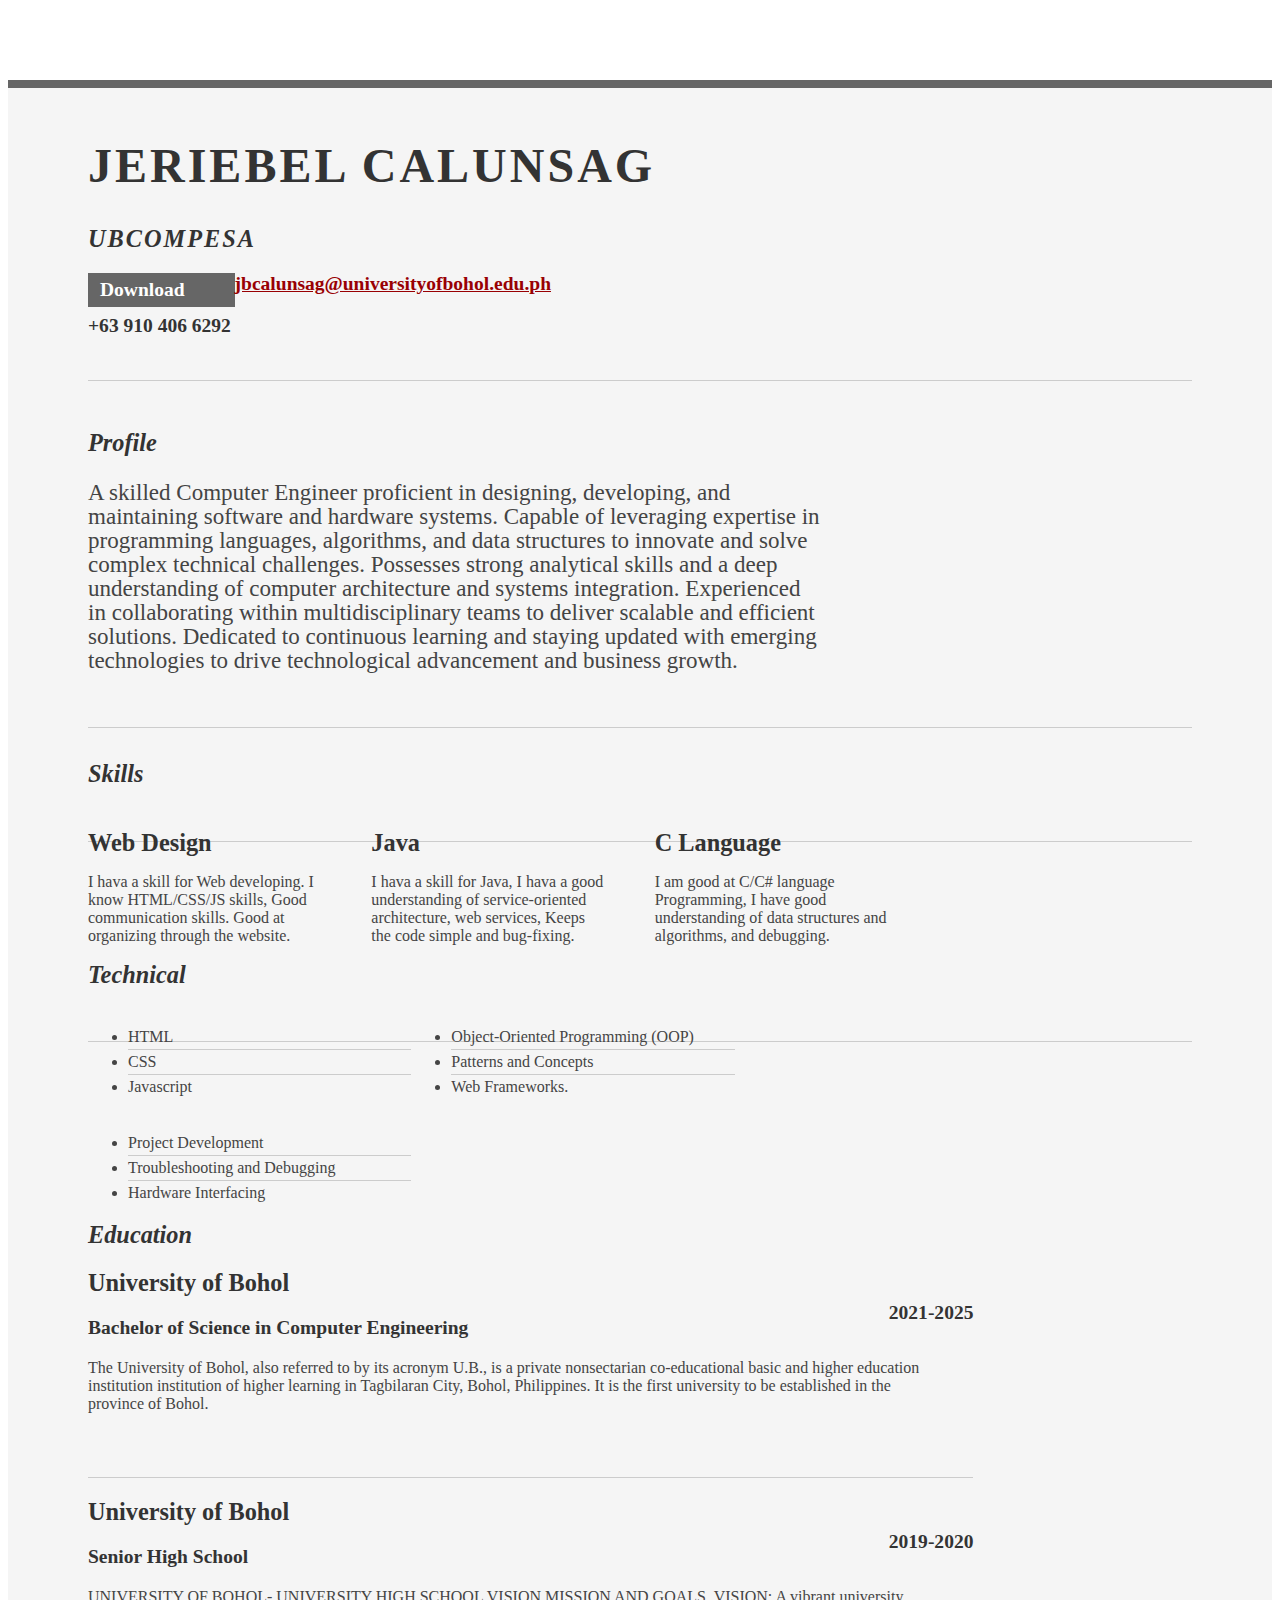
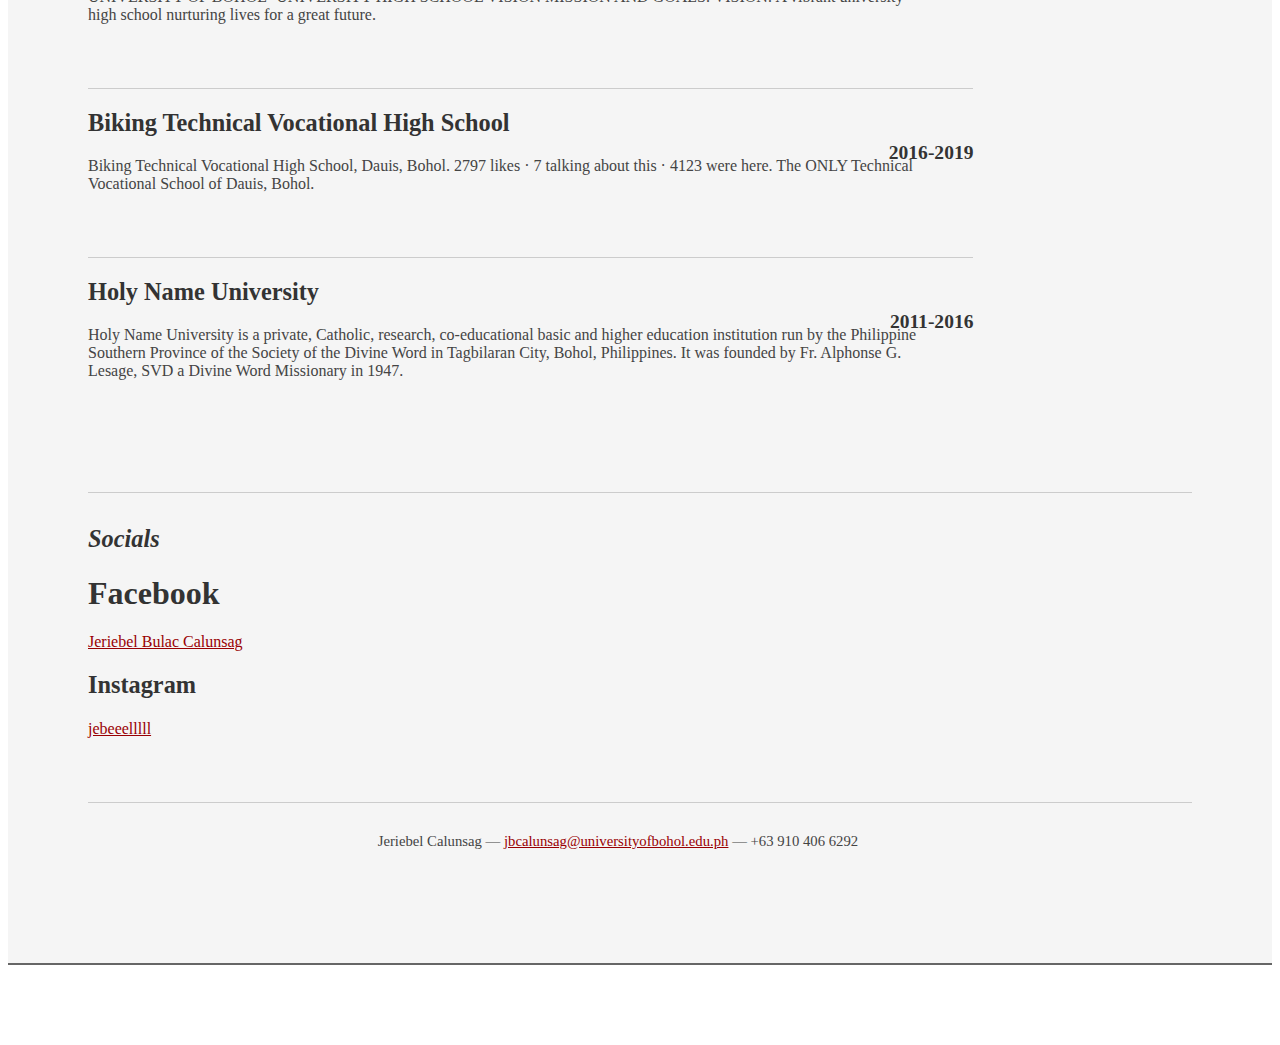
<file: resumefol/resume.html>
<!DOCTYPE html PUBLIC "-//W3C//DTD XHTML 1.0 Strict//EN" "http://www.w3.org/TR/xhtml1/DTD/xhtml1-strict.dtd">
<html>
<head>

	<title>Jeriebel Calunsag| UBCOMPESA | jbcalunsag@universityofbohol.edu.ph </title>
	<meta http-equiv="content-type" content="text/html; charset=utf-8" />

	<meta name="keywords" content="" />
	<meta name="description" content="" />

	<link rel="stylesheet" type="text/css" href="http://yui.yahooapis.com/2.7.0/build/reset-fonts-grids/reset-fonts-grids.css" media="all" /> 
	<link rel="stylesheet" type="text/css" href="resume.css" media="all" />
  
    <!-- Link to your PDF file -->
    <link rel="alternate" type="application/pdf" href="nopdf.pdf">

</head>
<body>

<div id="doc2" class="yui-t7">
	<div id="inner">
	
		<div id="hd">
			<div class="yui-gc">
				<div class="yui-u first">
					<h1>Jeriebel Calunsag</h1>
					<h2>UBCOMPESA</h2>
				</div>

				<div class="yui-u">
					<div class="contact-info">
						<h3><a id="pdf" href="Resume.png" target="_blank">Download</a></h3>
						<h3><a href="jbcalunsag@universityofbohol.edu.ph">jbcalunsag@universityofbohol.edu.ph</a></h3>
						<h3>+63 910 406 6292</h3>
					</div>
				</div>
			</div>
		</div>

		<div id="bd">
			<div id="yui-main">
				<div class="yui-b">

					<div class="yui-gf">
						<div class="yui-u first">
							<h2>Profile</h2>
						</div>
						<div class="yui-u">
							<p class="enlarge">
								A skilled Computer Engineer proficient in designing, developing, and maintaining software and hardware systems. Capable of leveraging expertise in programming languages, algorithms, and data structures to innovate and solve complex technical challenges. Possesses strong analytical skills and a deep understanding of computer architecture and systems integration. Experienced in collaborating within multidisciplinary teams to deliver scalable and efficient solutions. Dedicated to continuous learning and staying updated with emerging technologies to drive technological advancement and business growth. 
							</p>
						</div>
					</div>

					<div class="yui-gf">
						<div class="yui-u first">
							<h2>Skills</h2>
						</div>
						<div class="yui-u">

								<div class="talent">
									<h2>Web Design</h2>
									<p>I hava a skill for Web developing. I know HTML/CSS/JS skills, Good communication skills. Good at organizing through the website.	</p>
								</div>

								<div class="talent">
									<h2>Java</h2>
									<p>I hava a skill for Java, I hava a good understanding of service-oriented architecture, web services, Keeps the code simple and bug-fixing.	 </p>
								</div>

								<div class="talent">
									<h2>C Language</h2>
									<p>I am good at C/C# language Programming, I have good understanding of data structures and algorithms, and debugging.</p>
								</div>
						</div>
					</div>

					<div class="yui-gf">
						<div class="yui-u first">
							<h2>Technical</h2>
						</div>
						<div class="yui-u">
							<ul class="talent">
								<li>HTML</li>
								<li>CSS</li>
								<li class="last">Javascript</li>
							</ul>

							<ul class="talent">
								<li>Object-Oriented Programming (OOP)</li>
								<li> Patterns and Concepts</li>
								<li class="last">Web Frameworks.</li>
							</ul>

							<ul class="talent">
								<li>Project Development</li>
								<li>Troubleshooting and Debugging</li>
								<li class="last">Hardware Interfacing</li>
							</ul>
						</div>
					</div>

					<div class="yui-gf">
	
						<div class="yui-u first">
							<h2>Education</h2>
						</div>

						<div class="yui-u">

							<div class="job">
								<h2>University of Bohol</h2>
								<h3>Bachelor of Science in Computer Engineering</h3>
								<h4>2021-2025</h4>
								<p>The University of Bohol, also referred to by its acronym U.B., is a private nonsectarian co-educational basic and higher education institution institution of higher learning in Tagbilaran City, Bohol, Philippines. It is the first university to be established in the province of Bohol. </p>
							</div>

							<div class="job">
								<h2>University of Bohol</h2>
								<h3>Senior High School</h3>
								<h4>2019-2020</h4>
								<p>UNIVERSITY OF BOHOL- UNIVERSITY HIGH SCHOOL VISION MISSION AND GOALS. VISION: A vibrant university high school nurturing lives for a great future. </p>
							</div>

							<div class="job">
								<h2>Biking Technical Vocational High School</h2>
								<h3></h3>
								<h4>2016-2019</h4>
								<p>Biking Technical Vocational High School, Dauis, Bohol. 2797 likes · 7 talking about this · 4123 were here. The ONLY Technical Vocational School of Dauis, Bohol. </p>
							</div>


							<div class="job last">
								<h2>Holy Name University</h2>
								<h3></h3>
								<h4>2011-2016</h4>
								<p>Holy Name University is a private, Catholic, research, co-educational basic and higher education institution run by the Philippine Southern Province of the Society of the Divine Word in Tagbilaran City, Bohol, Philippines. It was founded by Fr. Alphonse G. Lesage, SVD a Divine Word Missionary in 1947.</p>
							</div>

						</div>
					</div>


					<div class="yui-gf last">
						<div class="yui-u first">
							<h2>Socials</h2>
						</div>
						<div class="yui-u">
							<h1>Facebook</h1>
							<a href="https://www.facebook.com/j.jbaxx/">Jeriebel Bulac Calunsag</a>
							<h2>Instagram</h2>
							<a href="vhttps://www.instagram.com/jebeeelllll/">jebeeelllll</a>
						</div>
					</div>


				</div>
			</div>
		</div>

		<div id="ft">
			<p>Jeriebel Calunsag &mdash; <a href="jbcalunsag@universityofbohol.edu.ph">jbcalunsag@universityofbohol.edu.ph</a> &mdash; +63 910 406 6292</p>
		</div>

	</div>


</div>

<script>
	document.getElementById('download-link').addEventListener('click', function(event) {
		// Prevent default action (navigation) when clicking on the link
		event.preventDefault();
		
		// Simulate click to trigger download
		var link = document.createElement('a');
		link.href = this.getAttribute('href');
		link.download = this.getAttribute('download');
		document.body.appendChild(link);
		link.click();
		document.body.removeChild(link);
	});
</script>

</body>
</html>
</file>
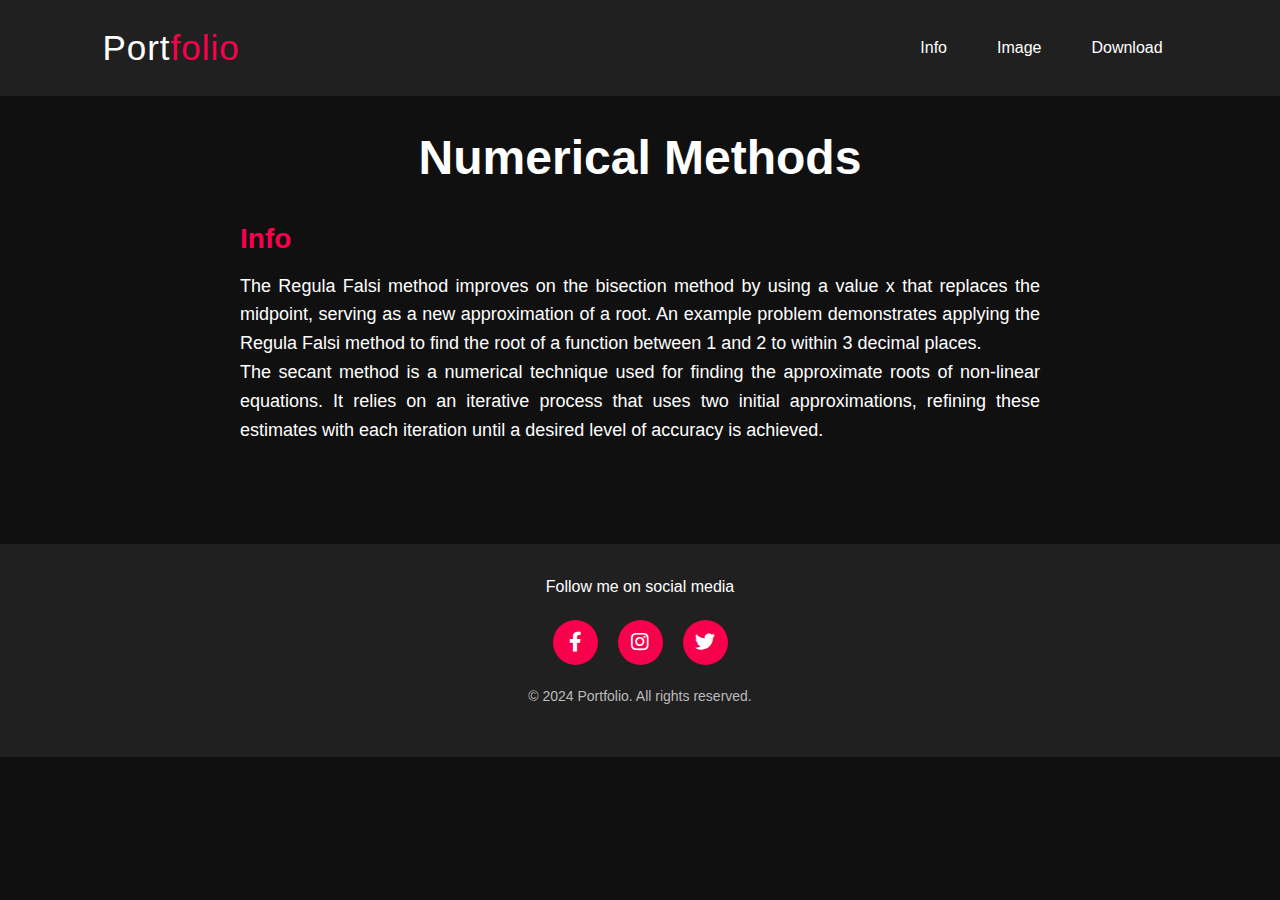
<file: project/proj1/proj.html>
<!DOCTYPE html>
<html lang="en">
<head>
    <meta charset="UTF-8">
    <meta name="viewport" content="width=device-width, initial-scale=1.0">
    <title>Project Details</title>
    <link rel="stylesheet" href="proj.css">
    <link rel="stylesheet" href="https://cdnjs.cloudflare.com/ajax/libs/font-awesome/5.15.3/css/all.min.css">
</head>
<body>
    <nav>
        <div class="logo"><a href="index.html">Port<span>folio</span></a></div>
        <ul class="nav-links">
            <li><a href="#" id="info-link">Info</a></li>
            <li><a href="#" id="image-link">Image</a></li>
            <li><a href="#" id="download-link">Download</a></li>
        </ul>
    </nav>

    <section class="project-details">
        <h1>Numerical Methods</h1>

        <div class="info" id="info-section">
            <h2>Info</h2>
            <p>The Regula Falsi method improves on the bisection method by using a value x that replaces the midpoint, serving as a new approximation of a root. An example problem demonstrates applying the Regula Falsi method to find the root of a function between 1 and 2 to within 3 decimal places.</p>
            <p>The secant method is a numerical technique used for finding the approximate roots of non-linear equations. It relies on an iterative process that uses two initial approximations, refining these estimates with each iteration until a desired level of accuracy is achieved.</p>
        </div>

        <div class="image" id="image-section">
            <h2>Image</h2>
            <img src="main.png" alt="Main">
            <img src="secant.png" alt="Secant">
            <img src="regula.png" alt="Regula Falsi">
        </div>

        <div class="download" id="download-section">
            <h2>Download</h2>
            <a href="https://drive.google.com/file/d/1nJWBiLR6i2VMYTfnzBOvZ1ErVZOfPPiQ/view?usp=sharing" class="btn">Go to Files</a>
        </div>
    </section>

    <footer>
        <p>Follow me on social media</p>
        <div class="social">
            <a href="https://www.facebook.com/j.jbaxx/"><i class="fab fa-facebook-f"></i></a>
			<a href="https://www.instagram.com/jebeeelllll/"><i class="fab fa-instagram"></i></a>
			<a href="https://twitter.com/"><i class="fab fa-twitter"></i></a>
        </div>
        <p>&copy; 2024 Portfolio. All rights reserved.</p>
    </footer>

    <script src="proj.js"></script>
</body>
</html>
</file>
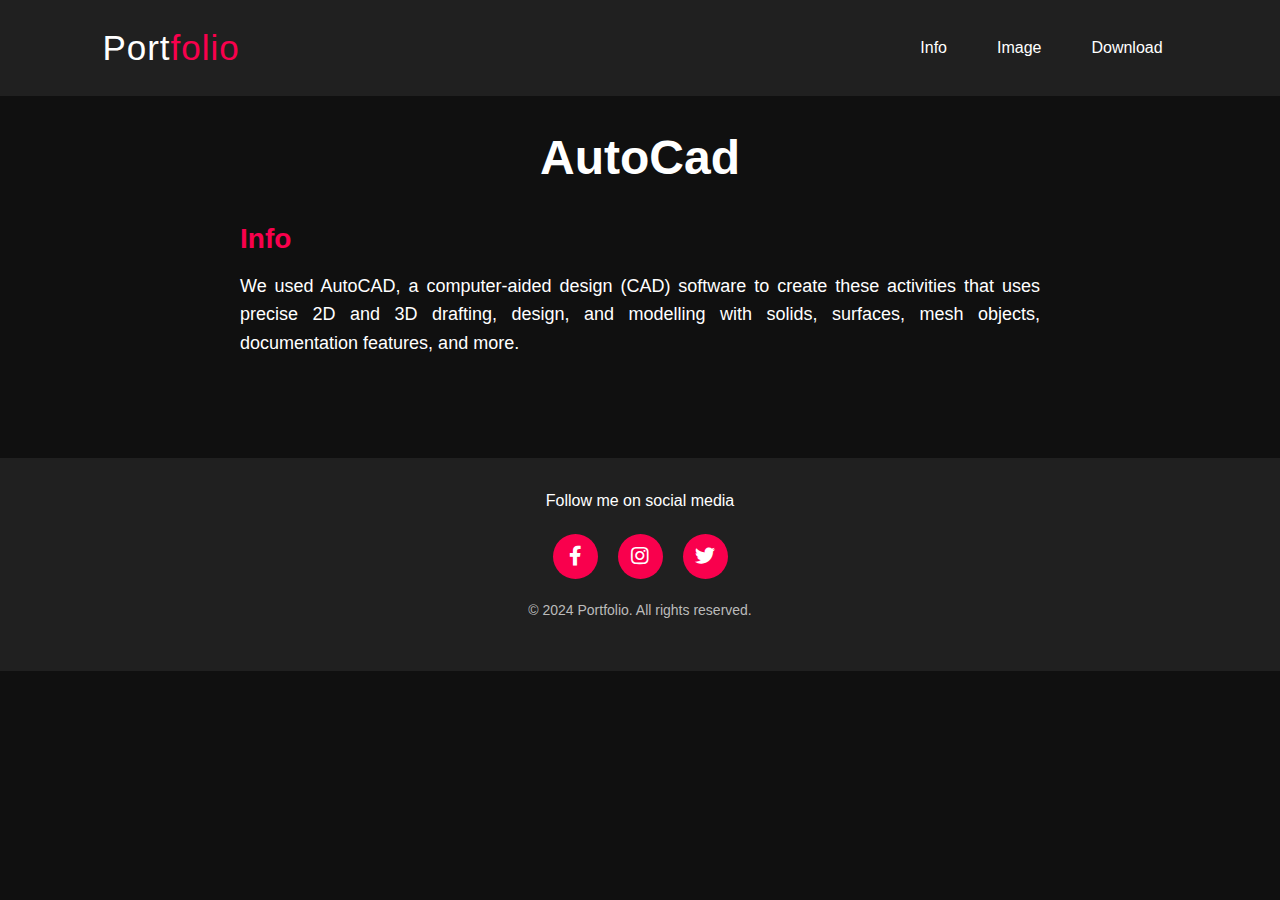
<file: project/proj10/proj10.html>
<!DOCTYPE html>
<html lang="en">
<head>
    <meta charset="UTF-8">
    <meta name="viewport" content="width=device-width, initial-scale=1.0">
    <title>Project Details</title>
    <link rel="stylesheet" href="proj10.css">
    <link rel="stylesheet" href="https://cdnjs.cloudflare.com/ajax/libs/font-awesome/5.15.3/css/all.min.css">
</head>
<body>
    <nav>
        <div class="logo"><a href="index.html">Port<span>folio</span></a></div>
        <ul class="nav-links">
            <li><a href="#" id="info-link">Info</a></li>
            <li><a href="#" id="image-link">Image</a></li>
            <li><a href="#" id="download-link">Download</a></li>
        </ul>
    </nav>

    <section class="project-details">
        <h1>AutoCad</h1>

        <div class="info" id="info-section">
            <h2>Info</h2>
            <p>We used AutoCAD, a computer-aided design (CAD) software to create these activities that uses precise 2D and 3D drafting, design, and modelling with solids, surfaces, mesh objects, documentation features, and more.</p>
        </div>

        <div class="image" id="image-section">
            <h2>Image</h2>
            <img src="Activity 1 Screenshot.png" alt="Autocad">
            <img src="Activity 2 Screenshot.png" alt="Autocad">
            <img src="Activity 3 Screenshot.png" alt="Autocad">
            <img src="Activity 4 Screenshot.png" alt="Autocad">
            <img src="Midterm_Calunsag_Android Screenshot(1).png" alt="Autocad">
        </div>

        <div class="download" id="download-section">
            <h2>Download</h2>
            <a href="https://drive.google.com/drive/folders/1UQdguuwWt0wI5UgtauZWjemODCGye1ha?usp=sharing" class="btn">No Files</a>
        </div>
    </section>

    <footer>
        <p>Follow me on social media</p>
        <div class="social">
            <a href="https://www.facebook.com/j.jbaxx/"><i class="fab fa-facebook-f"></i></a>
			<a href="https://www.instagram.com/jebeeelllll/"><i class="fab fa-instagram"></i></a>
			<a href="https://twitter.com/"><i class="fab fa-twitter"></i></a>
        </div>
        <p>&copy; 2024 Portfolio. All rights reserved.</p>
    </footer>

    <script src="proj10.js"></script>
</body>
</html>
</file>
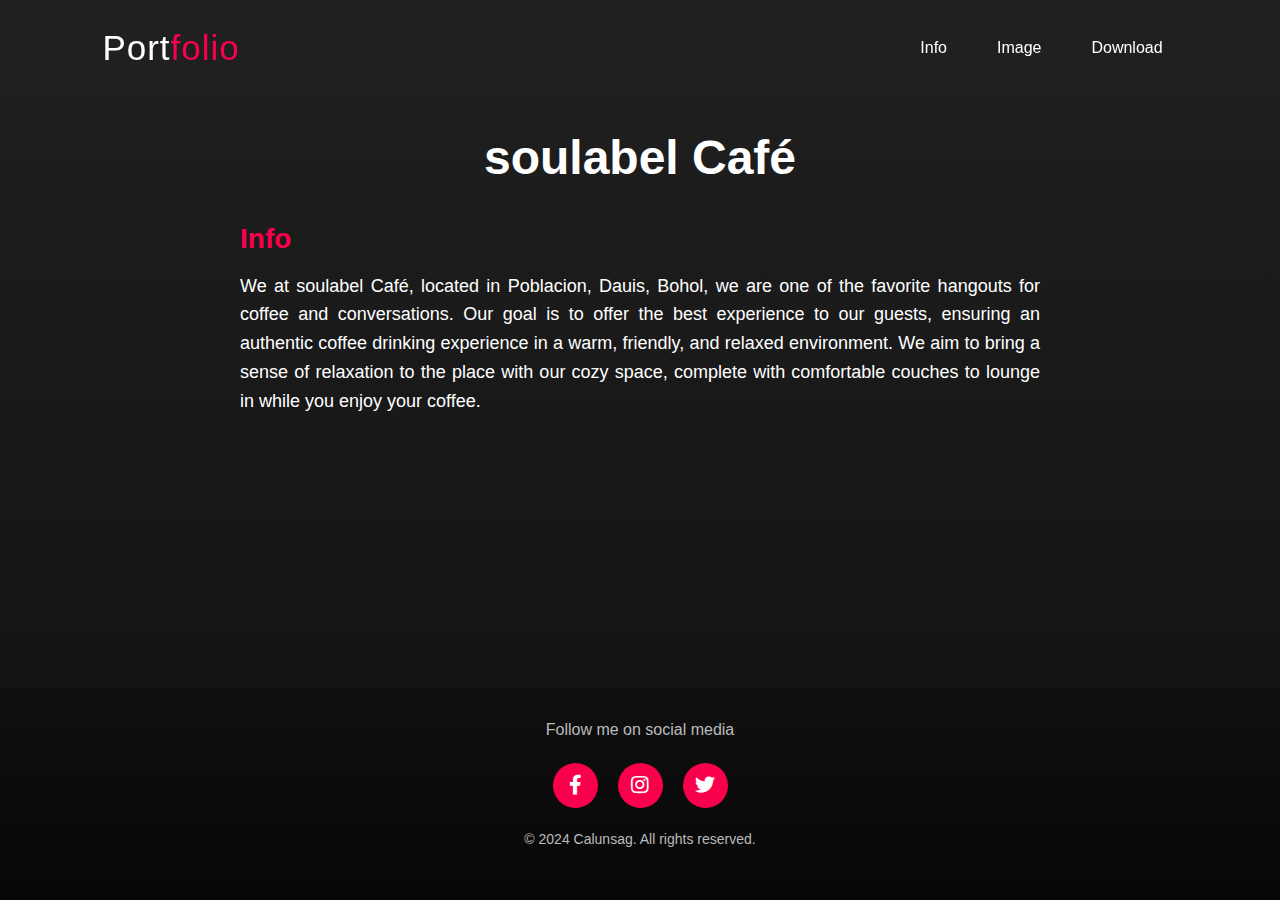
<file: project/proj11/proj11.html>
<!DOCTYPE html>
<html lang="en">
<head>
    <meta charset="UTF-8">
    <meta name="viewport" content="width=device-width, initial-scale=1.0">
    <title>Project Details</title>
    <link rel="stylesheet" href="proj11.css">
    <link rel="stylesheet" href="https://cdnjs.cloudflare.com/ajax/libs/font-awesome/5.15.3/css/all.min.css">
</head>
<body>
    <nav>
        <div class="logo"><a href="../../index.html">Port<span>folio</span></a></div>
        <ul class="nav-links">
            <li><a href="#" id="info-link">Info</a></li>
            <li><a href="#" id="image-link">Image</a></li>
            <li><a href="#" id="download-link">Download</a></li>
        </ul>
    </nav>

    <section class="project-details">
        <h1>soulabel Café</h1>

        <div class="info" id="info-section">
            <h2>Info</h2>
            <p>We at soulabel Café, located in Poblacion, Dauis, Bohol, we are one of the favorite hangouts for coffee and conversations. Our goal is to offer the best experience to our guests, ensuring an authentic coffee drinking experience in a warm, friendly, and relaxed environment. We aim to bring a sense of relaxation to the place with our cozy space, complete with comfortable couches to lounge in while you enjoy your coffee.</p>
        </div>

        <div class="image" id="image-section">
            <h2>Image</h2>
            <img src="soulabel 1.png" alt="soulabel">
            <img src="soulabel 2.png" alt="soulabel">
            <img src="soulabel 3.png" alt="soulabel">
            <img src="soulabel 4.png" alt="soulabel">
        </div>

        <div class="download" id="download-section">
            <h2>Download</h2>
            <a href="https://github.com/Jcode09/soulabel-Cafe.git" class="btn">Go to Github</a>
            <a href="https://jcode09.github.io/soulabel-Cafe/" class="btn">Visit Site</a>
        </div>
    </section>

    <footer>
        <p>Follow me on social media</p>
        <div class="social">
            <a href="https://www.facebook.com/j.jbaxx/"><i class="fab fa-facebook-f"></i></a>
			<a href="https://www.instagram.com/jebeeelllll/"><i class="fab fa-instagram"></i></a>
			<a href="https://twitter.com/"><i class="fab fa-twitter"></i></a>
        </div>
        <p>&copy; 2024 Calunsag. All rights reserved.</p>
    </footer>

    <script src="proj11.js"></script>
</body>
</html>
</file>
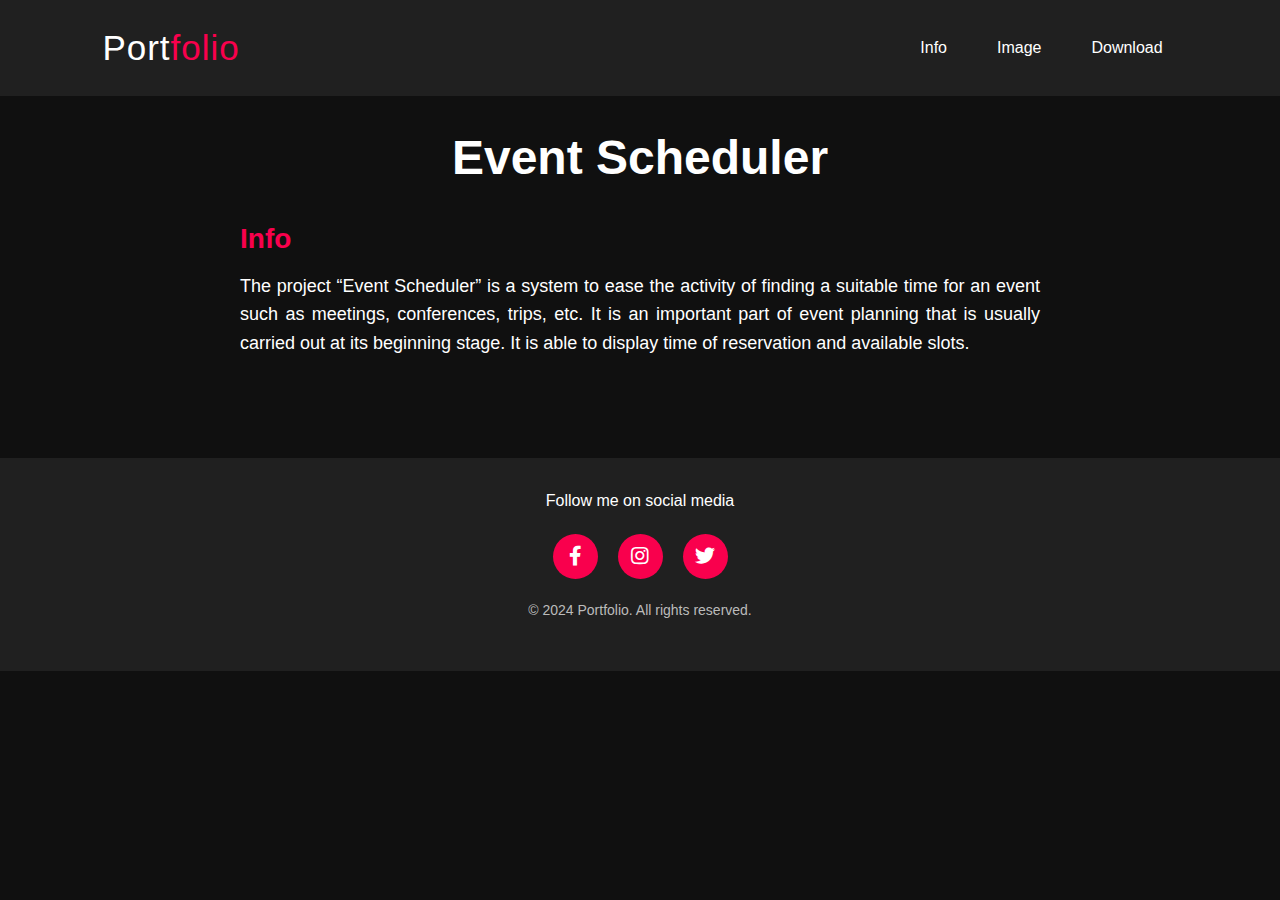
<file: project/proj2/proj2.html>
<!DOCTYPE html>
<html lang="en">
<head>
    <meta charset="UTF-8">
    <meta name="viewport" content="width=device-width, initial-scale=1.0">
    <title>Project Details</title>
    <link rel="stylesheet" href="proj2.css">
    <link rel="stylesheet" href="https://cdnjs.cloudflare.com/ajax/libs/font-awesome/5.15.3/css/all.min.css">
</head>
<body>
    <nav>
        <div class="logo"><a href="index.html">Port<span>folio</span></a></div>
        <ul class="nav-links">
            <li><a href="#" id="info-link">Info</a></li>
            <li><a href="#" id="image-link">Image</a></li>
            <li><a href="#" id="download-link">Download</a></li>
        </ul>
    </nav>

    <section class="project-details">
        <h1>Event Scheduler</h1>

        <div class="info" id="info-section">
            <h2>Info</h2>
            <p>The project “Event Scheduler” is a system to ease the activity of finding a suitable time for an event such as meetings, conferences, trips, etc. It is an important part of event planning that is usually carried out at its beginning stage. It is able to display time of reservation and available slots.</p>
        </div>

        <div class="image" id="image-section">
            <h2>Image</h2>
            <img src="ev1.png" alt="Event Scheduler">
            <img src="ev2.png" alt="Event Scheduler">
            <img src="ev3.png" alt="Event Scheduler">
            <img src="ev4.png" alt="Event Scheduler">
        </div>

        <div class="download" id="download-section">
            <h2>Download</h2>
            <a href="https://drive.google.com/file/d/1B8nucV11FDN630iT0tbWRQr7_AXiMwds/view?usp=sharing" class="btn">Go to Files</a>
        </div>
    </section>

    <footer>
        <p>Follow me on social media</p>
        <div class="social">
            <a href="https://www.facebook.com/j.jbaxx/"><i class="fab fa-facebook-f"></i></a>
			<a href="https://www.instagram.com/jebeeelllll/"><i class="fab fa-instagram"></i></a>
			<a href="https://twitter.com/"><i class="fab fa-twitter"></i></a>
        </div>
        <p>&copy; 2024 Portfolio. All rights reserved.</p>
    </footer>

    <script src="proj2.js"></script>
</body>
</html>
</file>
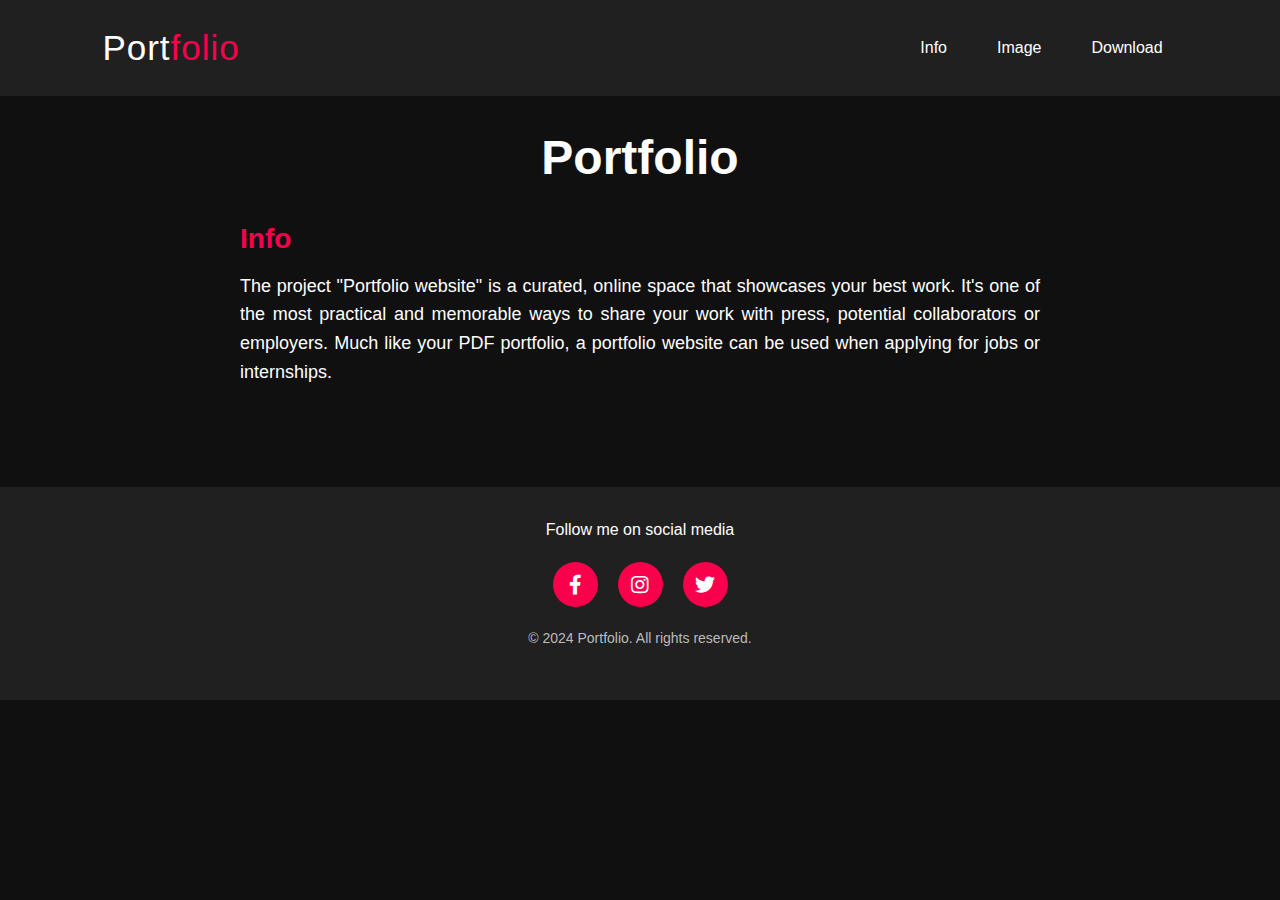
<file: project/proj3/proj3.html>
<!DOCTYPE html>
<html lang="en">
<head>
    <meta charset="UTF-8">
    <meta name="viewport" content="width=device-width, initial-scale=1.0">
    <title>Project Details</title>
    <link rel="stylesheet" href="proj3.css">
    <link rel="stylesheet" href="https://cdnjs.cloudflare.com/ajax/libs/font-awesome/5.15.3/css/all.min.css">
</head>
<body>
    <nav>
        <div class="logo"><a href="index.html">Port<span>folio</span></a></div>
        <ul class="nav-links">
            <li><a href="#" id="info-link">Info</a></li>
            <li><a href="#" id="image-link">Image</a></li>
            <li><a href="#" id="download-link">Download</a></li>
        </ul>
    </nav>

    <section class="project-details">
        <h1>Portfolio</h1>

        <div class="info" id="info-section">
            <h2>Info</h2>
            <p>The project "Portfolio website" is a curated, online space that showcases your best work. It's one of the most practical and memorable ways to share your work with press, potential collaborators or employers. Much like your PDF portfolio, a portfolio website can be used when applying for jobs or internships.</p>
        </div>

        <div class="image" id="image-section">
            <h2>Image</h2>
            <img src="portfolio.png" alt="Portfolio">
            <img src="portfolio2.png" alt="Portfolio">
        </div>

        <div class="download" id="download-section">
            <h2>Download</h2>
            <a href="https://github.com/Jcode09/Portfolio.git" class="btn">Go to Github</a>
        </div>
    </section>

    <footer>
        <p>Follow me on social media</p>
        <div class="social">
            <a href="https://www.facebook.com/j.jbaxx/"><i class="fab fa-facebook-f"></i></a>
			<a href="https://www.instagram.com/jebeeelllll/"><i class="fab fa-instagram"></i></a>
			<a href="https://twitter.com/"><i class="fab fa-twitter"></i></a>
        </div>
        <p>&copy; 2024 Portfolio. All rights reserved.</p>
    </footer>

    <script src="proj3.js"></script>
</body>
</html>
</file>
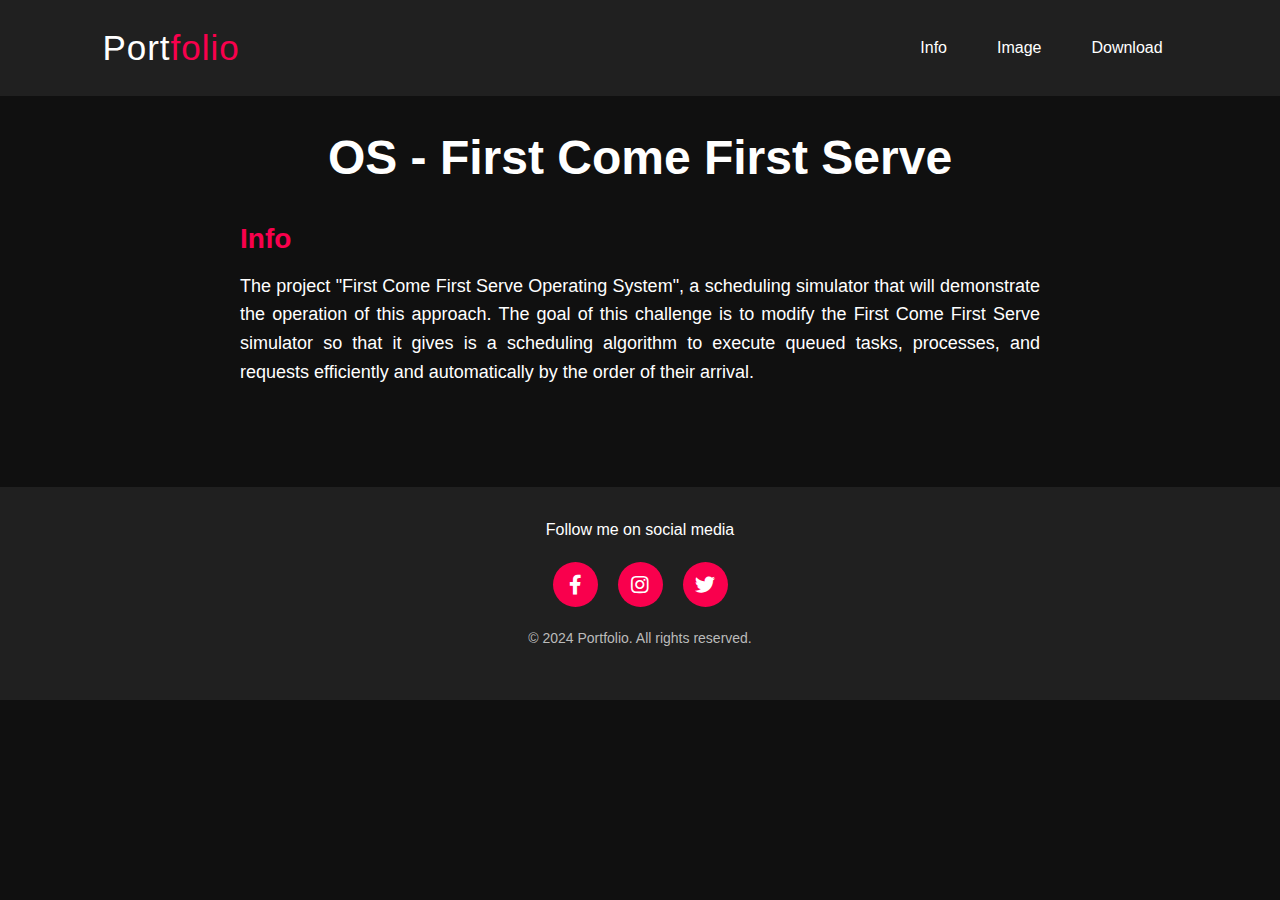
<file: project/proj4/proj4.html>
<!DOCTYPE html>
<html lang="en">
<head>
    <meta charset="UTF-8">
    <meta name="viewport" content="width=device-width, initial-scale=1.0">
    <title>Project Details</title>
    <link rel="stylesheet" href="proj4.css">
    <link rel="stylesheet" href="https://cdnjs.cloudflare.com/ajax/libs/font-awesome/5.15.3/css/all.min.css">
</head>
<body>
    <nav>
        <div class="logo"><a href="index.html">Port<span>folio</span></a></div>
        <ul class="nav-links">
            <li><a href="#" id="info-link">Info</a></li>
            <li><a href="#" id="image-link">Image</a></li>
            <li><a href="#" id="download-link">Download</a></li>
        </ul>
    </nav>

    <section class="project-details">
        <h1>OS - First Come First Serve</h1>

        <div class="info" id="info-section">
            <h2>Info</h2>
            <p>The project "First Come First Serve Operating System", a scheduling simulator that will demonstrate the operation of this approach. The goal of this challenge is to modify the First Come First Serve simulator so that it gives is a scheduling algorithm to execute queued tasks, processes, and requests efficiently and automatically by the order of their arrival.</p>
        </div>

        <div class="image" id="image-section">
            <h2>Image</h2>
            <img src="fcfs1.png" alt="FCFS">
            <img src="fcfs.png" alt="FCFS">
        </div>

        <div class="download" id="download-section">
            <h2>Download</h2>
            <a href="https://drive.google.com/drive/folders/1KGFet-1Yxnsiaq_vuY-RXg7OnG6Qug5W?usp=sharing" class="btn">Go to Files</a>
        </div>
    </section>

    <footer>
        <p>Follow me on social media</p>
        <div class="social">
            <a href="https://www.facebook.com/j.jbaxx/"><i class="fab fa-facebook-f"></i></a>
			<a href="https://www.instagram.com/jebeeelllll/"><i class="fab fa-instagram"></i></a>
			<a href="https://twitter.com/"><i class="fab fa-twitter"></i></a>
        </div>
        <p>&copy; 2024 Portfolio. All rights reserved.</p>
    </footer>

    <script src="proj4.js"></script>
</body>
</html>
</file>
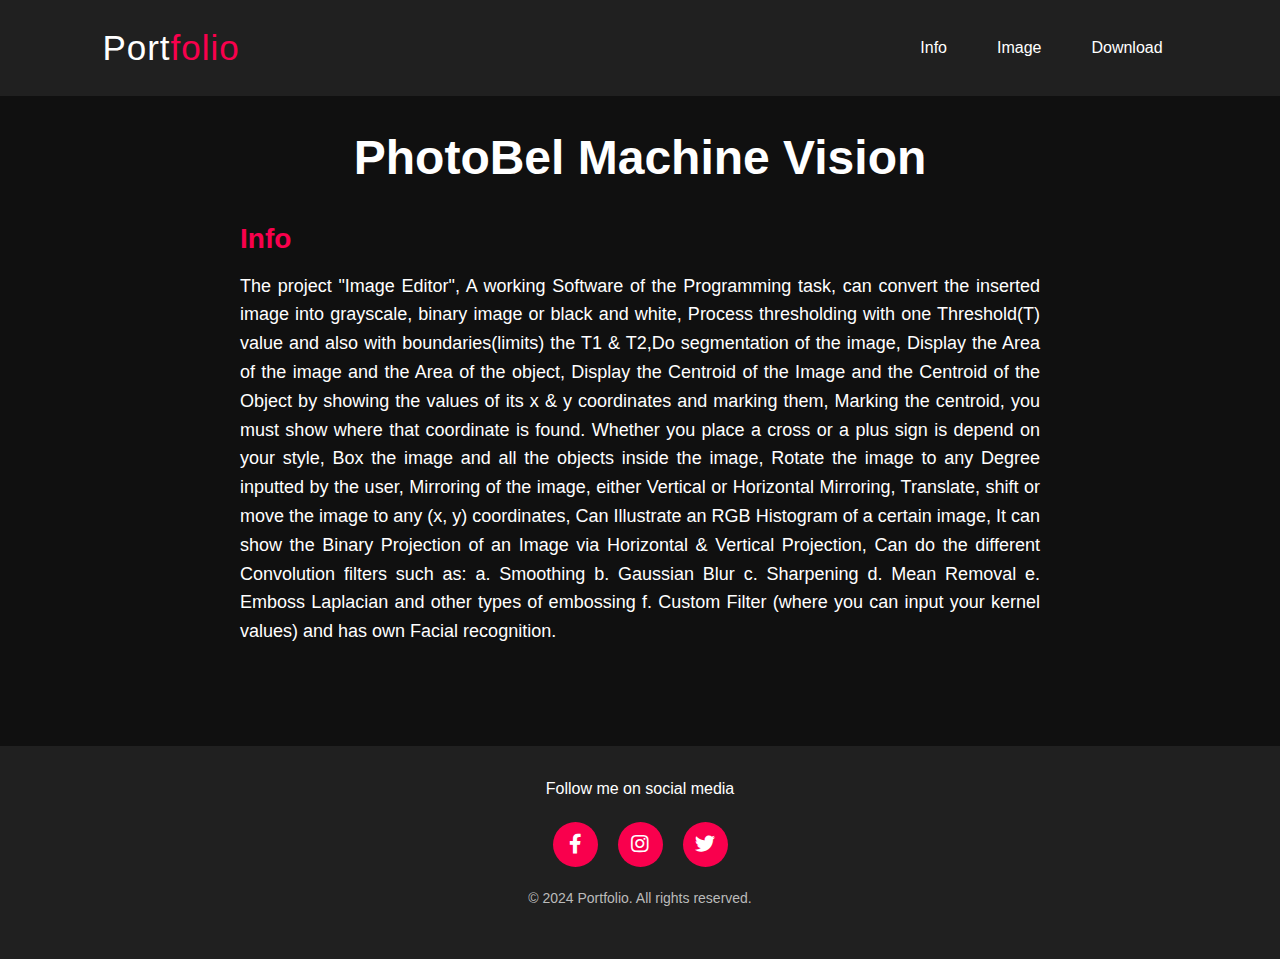
<file: project/proj5/proj5.html>
<!DOCTYPE html>
<html lang="en">
<head>
    <meta charset="UTF-8">
    <meta name="viewport" content="width=device-width, initial-scale=1.0">
    <title>Project Details</title>
    <link rel="stylesheet" href="proj5.css">
    <link rel="stylesheet" href="https://cdnjs.cloudflare.com/ajax/libs/font-awesome/5.15.3/css/all.min.css">
</head>
<body>
    <nav>
        <div class="logo"><a href="index.html">Port<span>folio</span></a></div>
        <ul class="nav-links">
            <li><a href="#" id="info-link">Info</a></li>
            <li><a href="#" id="image-link">Image</a></li>
            <li><a href="#" id="download-link">Download</a></li>
        </ul>
    </nav>

    <section class="project-details">
        <h1>PhotoBel Machine Vision</h1>

        <div class="info" id="info-section">
            <h2>Info</h2>
            <p>The project "Image Editor", A working Software of the Programming task, can convert the inserted image into grayscale, binary image or black and white, Process thresholding with one Threshold(T) value and also with boundaries(limits) the T1 & T2,Do segmentation of the image, Display the Area of the image and the Area of the object, Display the Centroid of the Image and the Centroid of the Object by showing the values of its x & y coordinates and marking them, Marking the centroid, you must show where that coordinate is found. Whether you place a cross or a plus sign is depend on your style, Box the image and all the objects inside the image, Rotate the image to any Degree inputted by the user, Mirroring of the image, either Vertical or Horizontal Mirroring, Translate, shift or move the image to any (x, y) coordinates, Can Illustrate an RGB Histogram of a certain image, It can show the Binary Projection of an Image via Horizontal & Vertical Projection, Can do the different Convolution filters such as: a. Smoothing b. Gaussian Blur c. Sharpening d. Mean Removal e. Emboss Laplacian and other types of embossing f. Custom Filter (where you can input your kernel values) and has own Facial recognition. </p>
        </div>

        <div class="image" id="image-section">
            <h2>Image</h2>
            <img src="phto.png" alt="PhotoBel">
            <img src="phto1.png" alt="PhotoBel">
            <img src="phto2.png" alt="PhotoBel">
            <img src="phto3.png" alt="PhotoBel">
        </div>

        <div class="download" id="download-section">
            <h2>Download</h2>
            <a href="https://drive.google.com/drive/folders/19Ag-kOSRmANbWWGfsa9XcD-spuZLdtNb?usp=sharing" class="btn">Go to Files</a>
        </div>
    </section>

    <footer>
        <p>Follow me on social media</p>
        <div class="social">
            <a href="https://www.facebook.com/j.jbaxx/"><i class="fab fa-facebook-f"></i></a>
			<a href="https://www.instagram.com/jebeeelllll/"><i class="fab fa-instagram"></i></a>
			<a href="https://twitter.com/"><i class="fab fa-twitter"></i></a>
        </div>
        <p>&copy; 2024 Portfolio. All rights reserved.</p>
    </footer>

    <script src="proj5.js"></script>
</body>
</html>
</file>
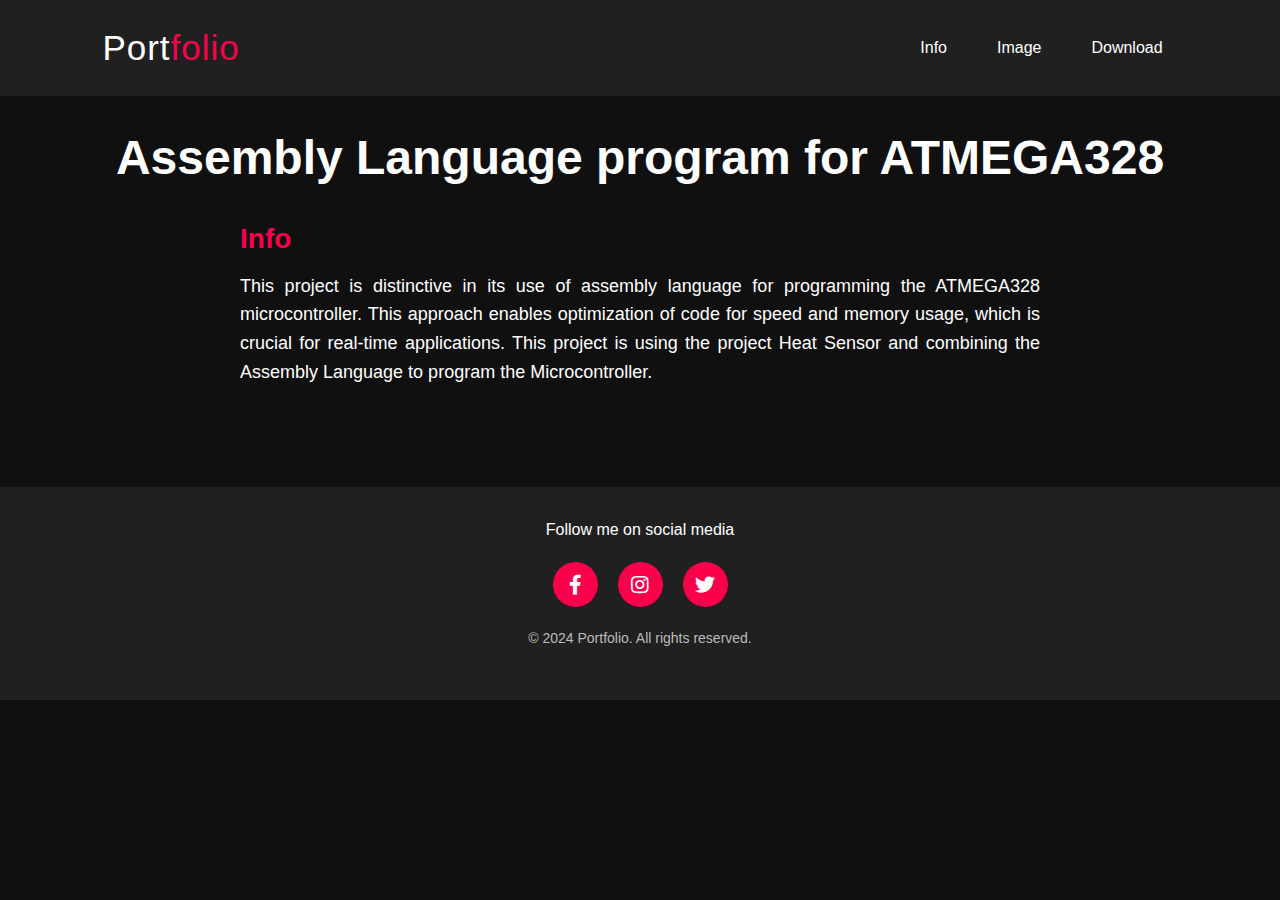
<file: project/proj6/proj6.html>
<!DOCTYPE html>
<html lang="en">
<head>
    <meta charset="UTF-8">
    <meta name="viewport" content="width=device-width, initial-scale=1.0">
    <title>Project Details</title>
    <link rel="stylesheet" href="proj6.css">
    <link rel="stylesheet" href="https://cdnjs.cloudflare.com/ajax/libs/font-awesome/5.15.3/css/all.min.css">
</head>
<body>
    <nav>
        <div class="logo"><a href="index.html">Port<span>folio</span></a></div>
        <ul class="nav-links">
            <li><a href="#" id="info-link">Info</a></li>
            <li><a href="#" id="image-link">Image</a></li>
            <li><a href="#" id="download-link">Download</a></li>
        </ul>
    </nav>

    <section class="project-details">
        <h1>Assembly Language program for ATMEGA328</h1>

        <div class="info" id="info-section">
            <h2>Info</h2>
            <p>This project is distinctive in its use of assembly language for programming the ATMEGA328 microcontroller. This approach enables optimization of code for speed and memory usage, which is crucial for real-time applications. This project is using the project Heat Sensor and combining the Assembly Language to program the Microcontroller. </p>
        </div>

        <div class="image" id="image-section">
            <h2>Image</h2>
            <img src="assembly1.png" alt="Assembly">
            <img src="assembly.png" alt="Assembly">
        </div>

        <div class="download" id="download-section">
            <h2>Download</h2>
            <a href="https://drive.google.com/drive/folders/1Mip3KAf2UuTTdWrkc9iZPAawN4DsCpEJ?usp=sharing" class="btn">Go to Files</a>
        </div>
    </section>

    <footer>
        <p>Follow me on social media</p>
        <div class="social">
            <a href="https://www.facebook.com/j.jbaxx/"><i class="fab fa-facebook-f"></i></a>
			<a href="https://www.instagram.com/jebeeelllll/"><i class="fab fa-instagram"></i></a>
			<a href="https://twitter.com/"><i class="fab fa-twitter"></i></a>
        </div>
        <p>&copy; 2024 Portfolio. All rights reserved.</p>
    </footer>

    <script src="proj6.js"></script>
</body>
</html>
</file>
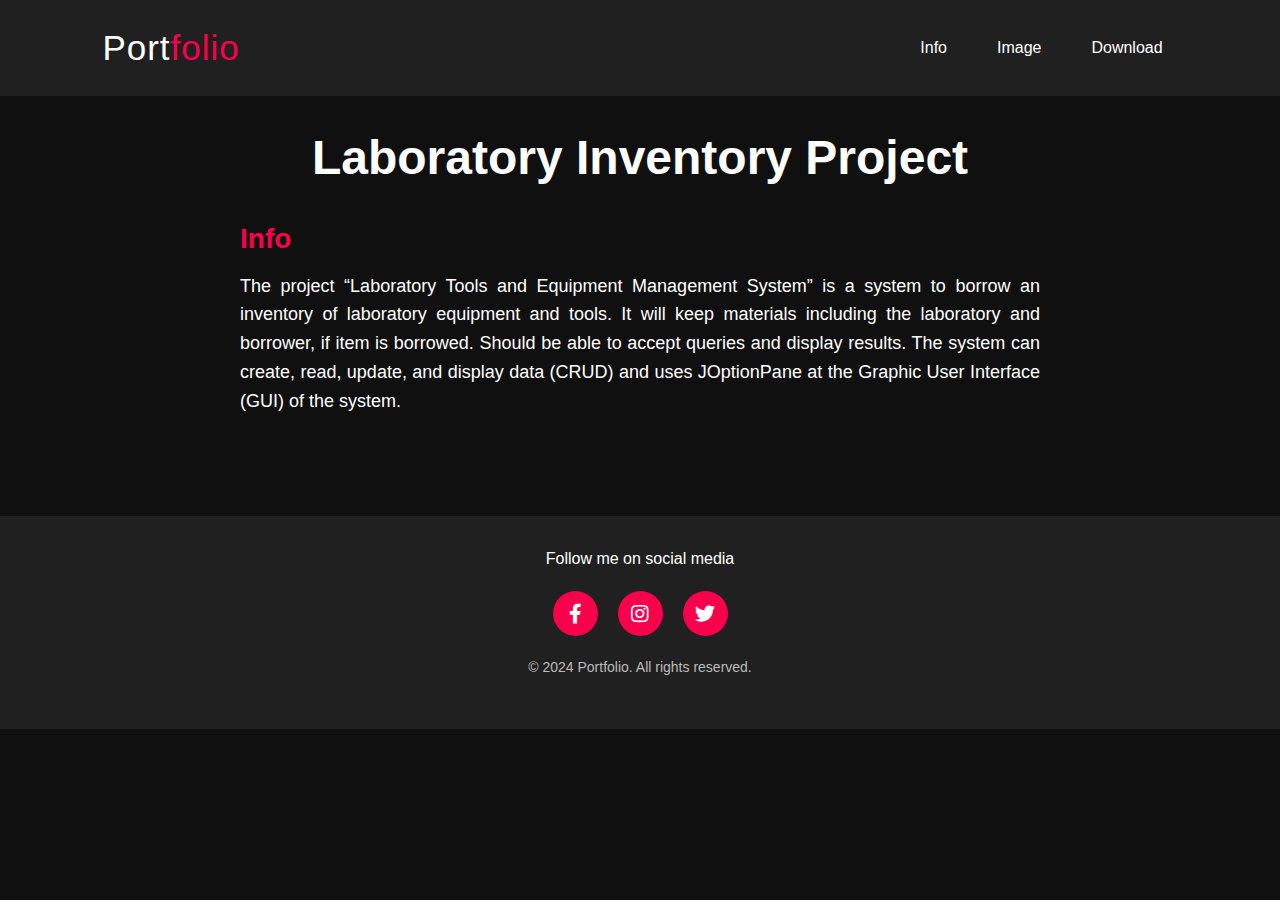
<file: project/proj7/proj7.html>
<!DOCTYPE html>
<html lang="en">
<head>
    <meta charset="UTF-8">
    <meta name="viewport" content="width=device-width, initial-scale=1.0">
    <title>Project Details</title>
    <link rel="stylesheet" href="proj7.css">
    <link rel="stylesheet" href="https://cdnjs.cloudflare.com/ajax/libs/font-awesome/5.15.3/css/all.min.css">
</head>
<body>
    <nav>
        <div class="logo"><a href="index.html">Port<span>folio</span></a></div>
        <ul class="nav-links">
            <li><a href="#" id="info-link">Info</a></li>
            <li><a href="#" id="image-link">Image</a></li>
            <li><a href="#" id="download-link">Download</a></li>
        </ul>
    </nav>

    <section class="project-details">
        <h1>Laboratory Inventory Project</h1>

        <div class="info" id="info-section">
            <h2>Info</h2>
            <p>The project “Laboratory Tools and Equipment Management System” is a system to borrow an inventory of laboratory equipment and tools. It will keep materials including the laboratory and borrower, if item is borrowed. Should be able to accept queries and display results. The system can create, read, update, and display data (CRUD) and uses JOptionPane at the Graphic User Interface (GUI) of the system. </p>
        </div>

        <div class="image" id="image-section">
            <h2>Image</h2>
            <img src="laboratory.png" alt="Laboratory">
            <img src="laboratory1.png" alt="Laboratory">
        </div>

        <div class="download" id="download-section">
            <h2>Download</h2>
            <a href="https://drive.google.com/file/d/1glk3UHVcBL-JJVOLys8pizbkV1EJpLeE/view?fbclid=IwZXh0bgNhZW0CMTAAAR2JwPZd_v4rQB4VQZbArXnvGzWZVHoFS42pCKEcyKmUDiSUUZZUS4QtAWw_aem_iMZdhXnGG_zHNrB1yNA9-w" class="btn">Go to Files</a>
        </div>
    </section>

    <footer>
        <p>Follow me on social media</p>
        <div class="social">
            <a href="https://www.facebook.com/j.jbaxx/"><i class="fab fa-facebook-f"></i></a>
			<a href="https://www.instagram.com/jebeeelllll/"><i class="fab fa-instagram"></i></a>
			<a href="https://twitter.com/"><i class="fab fa-twitter"></i></a>
        </div>
        <p>&copy; 2024 Portfolio. All rights reserved.</p>
    </footer>

    <script src="proj7.js"></script>
</body>
</html>
</file>
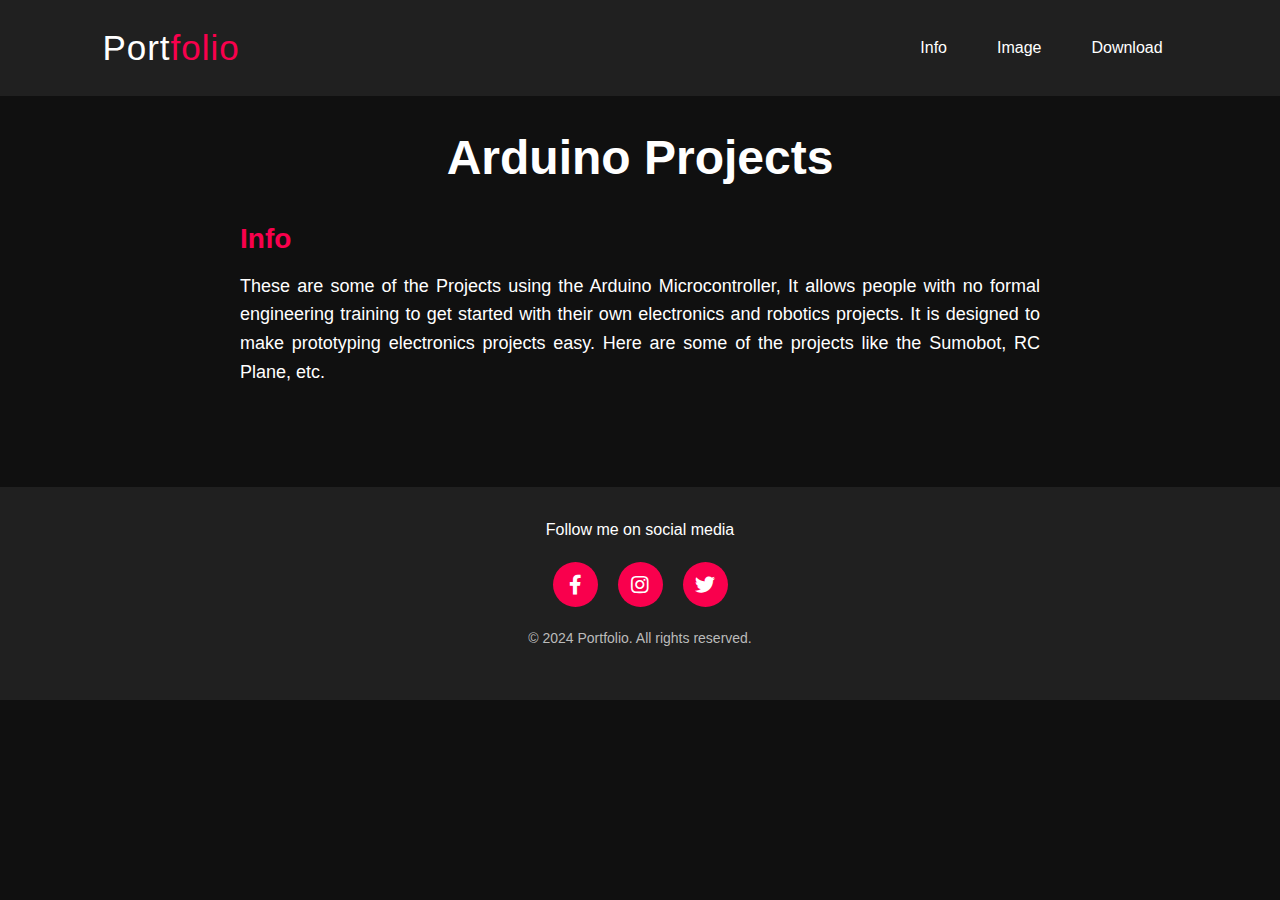
<file: project/proj8/proj8.html>
<!DOCTYPE html>
<html lang="en">
<head>
    <meta charset="UTF-8">
    <meta name="viewport" content="width=device-width, initial-scale=1.0">
    <title>Project Details</title>
    <link rel="stylesheet" href="proj8.css">
    <link rel="stylesheet" href="https://cdnjs.cloudflare.com/ajax/libs/font-awesome/5.15.3/css/all.min.css">
</head>
<body>
    <nav>
        <div class="logo"><a href="index.html">Port<span>folio</span></a></div>
        <ul class="nav-links">
            <li><a href="#" id="info-link">Info</a></li>
            <li><a href="#" id="image-link">Image</a></li>
            <li><a href="#" id="download-link">Download</a></li>
        </ul>
    </nav>

    <section class="project-details">
        <h1>Arduino Projects</h1>

        <div class="info" id="info-section">
            <h2>Info</h2>
            <p>These are some of the Projects using the Arduino Microcontroller, It allows people with no formal engineering training to get started with their own electronics and robotics projects. It is designed to make prototyping electronics projects easy. Here are some of the projects like the Sumobot, RC Plane, etc. </p>
        </div>

        <div class="image" id="image-section">
            <h2>Image</h2>
            <img src="arduino1.jpg" alt="Arduino">
            <img src="arduino2.jpg" alt="Arduino">
            <img src="arduino3.jpg" alt="Arduino">
            <img src="arduino4.jpg" alt="Arduino">
        </div>

        <div class="download" id="download-section">
            <h2>Download</h2>
            <a href="https://drive.google.com/drive/folders/1wT1lzgU_VOICiNewGx21Qev2jBhStm-Q?usp=sharing" class="btn">Go to Files</a>
        </div>
    </section>

    <footer>
        <p>Follow me on social media</p>
        <div class="social">
            <a href="https://www.facebook.com/j.jbaxx/"><i class="fab fa-facebook-f"></i></a>
			<a href="https://www.instagram.com/jebeeelllll/"><i class="fab fa-instagram"></i></a>
			<a href="https://twitter.com/"><i class="fab fa-twitter"></i></a>
        </div>
        <p>&copy; 2024 Portfolio. All rights reserved.</p>
    </footer>

    <script src="proj8.js"></script>
</body>
</html>
</file>
<file: resumefol/resume.css>
/*
---------------------------------------------------------------------------------
	STRIPPED DOWN RESUME TEMPLATE
    html resume

    v0.9: 5/28/09

    design and code by: thingsthatarebrown.com 
                        (matt brown)
---------------------------------------------------------------------------------
*/


.msg { padding: 10px; background: #222; position: relative; }
.msg h1 { color: #fff;  }
.msg a { margin-left: 20px; background: #408814; color: white; padding: 4px 8px; text-decoration: none; }
.msg a:hover { background: #266400; }

/* //-- yui-grids style overrides -- */
body { font-family: Georgia; color: #444; }
#inner { padding: 10px 80px; margin: 80px auto; background: #f5f5f5; border: solid #666; border-width: 8px 0 2px 0; }
.yui-gf { margin-bottom: 2em; padding-bottom: 2em; border-bottom: 1px solid #ccc; }

/* //-- header, body, footer -- */
#hd { margin: 2.5em 0 3em 0; padding-bottom: 1.5em; border-bottom: 1px solid #ccc }
#hd h2 { text-transform: uppercase; letter-spacing: 2px; }
#bd, #ft { margin-bottom: 2em; }

/* //-- footer -- */
#ft { padding: 1em 0 5em 0; font-size: 92%; border-top: 1px solid #ccc; text-align: center; }
#ft p { margin-bottom: 0; text-align: center;   }

/* //-- core typography and style -- */
#hd h1 { font-size: 48px; text-transform: uppercase; letter-spacing: 3px; }
h2 { font-size: 152% }
h3, h4 { font-size: 122%; }
h1, h2, h3, h4 { color: #333; }
p { font-size: 100%; line-height: 18px; padding-right: 3em; }
a { color: #990003 }
a:hover { text-decoration: none; }
strong { font-weight: bold; }
li { line-height: 24px; border-bottom: 1px solid #ccc; }
p.enlarge { font-size: 144%; padding-right: 6.5em; line-height: 24px; }
p.enlarge span { color: #000 }
.contact-info { margin-top: 7px; }
.first h2 { font-style: italic; }
.last { border-bottom: 0 }


/* //-- section styles -- */

a#pdf { display: block; float: left; background: #666; color: white; padding: 6px 50px 6px 12px; margin-bottom: 6px; text-decoration: none;  }
a#pdf:hover { background: #222; }

.job { position: relative; margin-bottom: 1em; padding-bottom: 1em; border-bottom: 1px solid #ccc; }
.job h4 { position: absolute; top: 0.35em; right: 0 }
.job p { margin: 0.75em 0 3em 0; }

.last { border: none; }
.skills-list {  }
.skills-list ul { margin: 0; }
.skills-list li { margin: 3px 0; padding: 3px 0; }
.skills-list li span { font-size: 152%; display: block; margin-bottom: -2px; padding: 0 }
.talent { width: 32%; float: left }
.talent h2 { margin-bottom: 6px; }

#srt-ttab { margin-bottom: 100px; text-align: center;  }
#srt-ttab img.last { margin-top: 20px }

/* --// override to force 1/8th width grids -- */
.yui-gf .yui-u{width:80.2%;}
.yui-gf div.first{width:12.3%;}
</file>
<file: project/proj1/proj.css>
/* General Styles */
* {
    padding: 0;
    margin: 0;
    box-sizing: border-box;
    font-family: 'Josefin Sans', sans-serif;
}

body {
    background-color: #101010;
    color: white;
    line-height: 1.6;
}

/* Nav Section */
nav {
    background-color: #202020;
    padding: 20px 8%;
    display: flex;
    justify-content: space-between;
    align-items: center;
    position: fixed;
    width: 100%;
    top: 0;
    z-index: 1000;
    transition: background-color 0.3s ease;
}

.logo {
    color: white;
    font-size: 35px;
    letter-spacing: 1px;
}

.logo a {
    text-decoration: none;
    color: inherit;
}

.logo span {
    color: #f9004d;
}

.nav-links {
    list-style-type: none;
    display: flex;
}

.nav-links li {
    margin-left: 20px;
}

.nav-links a {
    text-decoration: none;
    color: white;
    padding: 10px 15px;
    border-radius: 5px;
    transition: background-color 0.3s ease, transform 0.2s ease;
}

.nav-links a:hover {
    background-color: #333333;
    transform: translateY(-2px);
}

/* Project Details Section */
.project-details {
    padding: 120px 20px 20px; /* Adjusted padding to accommodate fixed nav */
    text-align: center;
}

.project-details h1 {
    font-size: 48px;
    margin-bottom: 20px;
}

.project-details .info, .project-details .image, .project-details .download {
    margin-bottom: 30px;
    max-width: 800px;
    margin-left: auto;
    margin-right: auto;
    text-align: left;
}

.project-details .info p {
    text-align: justify;
}

.project-details h2 {
    font-size: 28px;
    margin-bottom: 10px;
    color: #f9004d;
}

.project-details p {
    font-size: 18px;
    line-height: 1.6;
}

.project-details img {
    width: 100%;
    max-width: 600px;
    border-radius: 10px;
    box-shadow: 0 4px 8px rgba(0, 0, 0, 0.5);
}

/* Button Styles */
.btn {
    display: inline-block;
    padding: 10px 25px;
    border-radius: 30px;
    background-color: #f9004d;
    color: white;
    text-decoration: none;
    font-weight: bold;
    transition: background-color 0.3s ease, transform 0.2s ease; /* Added transform transition */
}

.btn:hover {
    background-color: #e10040;
    transform: translateY(-2px); /* Added transform on hover */
}

/* Footer Section */
footer {
    background: #202020;
    padding: 30px 20px;
    text-align: center;
    margin-top: 50px; /* Added margin to separate from content */
}

footer p {
    margin-bottom: 20px;
}

footer .social {
    display: flex;
    justify-content: center;
    margin-bottom: 20px;
}

footer .social a {
    width: 45px;
    height: 45px;
    display: flex;
    align-items: center;
    justify-content: center;
    border-radius: 50%;
    background: #f9004d;
    color: white;
    text-decoration: none;
    font-size: 20px;
    margin: 0 10px;
    transition: background-color 0.3s ease;
}

footer .social a:hover {
    background-color: #e10040;
}

footer p:last-child {
    font-size: 14px;
    color: #bbb;
}

.project-details .image {
    max-width: 800px; /* Adjust the maximum width as needed */
    margin: 0 auto; /* Center the entire section horizontally */
    text-align: center; /* Center the text (h2) within the section */
}

.project-details .image h2 {
    font-size: 28px;
    margin-bottom: 20px;
    color: #f9004d;
}

.project-details .image img {
    width: 100%;
    max-width: 600px; /* Adjust the maximum width of images */
    margin-bottom: 20px; /* Space between images */
    border-radius: 10px;
    box-shadow: 0 4px 8px rgba(0, 0, 0, 0.5);
}

/* Media Queries */
@media (max-width: 768px) {
    nav {
        padding: 20px 5%;
    }

    .nav-links {
        flex-direction: row; /* Changed to row for horizontal alignment */
        flex-wrap: wrap; /* Allow wrapping to fit smaller screens */
        justify-content: center; /* Center the nav links */
    }

    .nav-links li {
        margin: 5px; /* Reduced margin for better spacing */
    }

    .logo {
        font-size: 28px;
    }

    .project-details h1 {
        font-size: 36px;
    }

    .project-details h2 {
        font-size: 24px;
    }

    .project-details p {
        font-size: 16px;
    }

    .btn {
        padding: 10px 20px;
        font-size: 16px;
    }

    .footer .social a {
        width: 40px;
        height: 40px;
        font-size: 18px;
    }
}

@media (max-width: 480px) {
    nav {
        padding: 20px 3%;
    }

    .nav-links {
        flex-direction: row; /* Changed to row for horizontal alignment */
        flex-wrap: wrap; /* Allow wrapping to fit smaller screens */
        justify-content: center; /* Center the nav links */
    }

    .nav-links li {
        margin: 5px; /* Reduced margin for better spacing */
    }

    .nav-links a {
        padding: 8px 12px;
    }

    .logo {
        font-size: 24px;
    }

    .project-details h1 {
        font-size: 28px;
    }

    .project-details h2 {
        font-size: 20px;
    }

    .project-details p {
        font-size: 14px;
    }

    .btn {
        padding: 8px 16px;
        font-size: 14px;
    }

    .footer .social a {
        width: 35px;
        height: 35px;
        font-size: 16px;
    }
}
</file>
<file: project/proj10/proj10.css>
/* General Styles */
* {
    padding: 0;
    margin: 0;
    box-sizing: border-box;
    font-family: 'Josefin Sans', sans-serif;
}

body {
    background-color: #101010;
    color: white;
    line-height: 1.6;
}

/* Nav Section */
nav {
    background-color: #202020;
    padding: 20px 8%;
    display: flex;
    justify-content: space-between;
    align-items: center;
    position: fixed;
    width: 100%;
    top: 0;
    z-index: 1000;
    transition: background-color 0.3s ease;
}

.logo {
    color: white;
    font-size: 35px;
    letter-spacing: 1px;
}

.logo a {
    text-decoration: none;
    color: inherit;
}

.logo span {
    color: #f9004d;
}

.nav-links {
    list-style-type: none;
    display: flex;
}

.nav-links li {
    margin-left: 20px;
}

.nav-links a {
    text-decoration: none;
    color: white;
    padding: 10px 15px;
    border-radius: 5px;
    transition: background-color 0.3s ease, transform 0.2s ease;
}

.nav-links a:hover {
    background-color: #333333;
    transform: translateY(-2px);
}

/* Project Details Section */
.project-details {
    padding: 120px 20px 20px; /* Adjusted padding to accommodate fixed nav */
    text-align: center;
}

.project-details h1 {
    font-size: 48px;
    margin-bottom: 20px;
}

.project-details .info, .project-details .image, .project-details .download {
    margin-bottom: 30px;
    max-width: 800px;
    margin-left: auto;
    margin-right: auto;
    text-align: left;
}

.project-details .info p {
    text-align: justify;
}

.project-details h2 {
    font-size: 28px;
    margin-bottom: 10px;
    color: #f9004d;
}

.project-details p {
    font-size: 18px;
    line-height: 1.6;
}

.project-details img {
    width: 100%;
    max-width: 600px;
    border-radius: 10px;
    box-shadow: 0 4px 8px rgba(0, 0, 0, 0.5);
}

/* Button Styles */
.btn {
    display: inline-block;
    padding: 10px 25px;
    border-radius: 30px;
    background-color: #f9004d;
    color: white;
    text-decoration: none;
    font-weight: bold;
    transition: background-color 0.3s ease, transform 0.2s ease; /* Added transform transition */
}

.btn:hover {
    background-color: #e10040;
    transform: translateY(-2px); /* Added transform on hover */
}

/* Footer Section */
footer {
    background: #202020;
    padding: 30px 20px;
    text-align: center;
    margin-top: 50px; /* Added margin to separate from content */
}

footer p {
    margin-bottom: 20px;
}

footer .social {
    display: flex;
    justify-content: center;
    margin-bottom: 20px;
}

footer .social a {
    width: 45px;
    height: 45px;
    display: flex;
    align-items: center;
    justify-content: center;
    border-radius: 50%;
    background: #f9004d;
    color: white;
    text-decoration: none;
    font-size: 20px;
    margin: 0 10px;
    transition: background-color 0.3s ease;
}

footer .social a:hover {
    background-color: #e10040;
}

footer p:last-child {
    font-size: 14px;
    color: #bbb;
}

.project-details .image {
    max-width: 800px; /* Adjust the maximum width as needed */
    margin: 0 auto; /* Center the entire section horizontally */
    text-align: center; /* Center the text (h2) within the section */
}

.project-details .image h2 {
    font-size: 28px;
    margin-bottom: 20px;
    color: #f9004d;
}

.project-details .image img {
    width: 100%;
    max-width: 600px; /* Adjust the maximum width of images */
    margin-bottom: 20px; /* Space between images */
    border-radius: 10px;
    box-shadow: 0 4px 8px rgba(0, 0, 0, 0.5);
}

/* Media Queries */
@media (max-width: 768px) {
    nav {
        padding: 20px 5%;
    }

    .nav-links {
        flex-direction: row; /* Changed to row for horizontal alignment */
        flex-wrap: wrap; /* Allow wrapping to fit smaller screens */
        justify-content: center; /* Center the nav links */
    }

    .nav-links li {
        margin: 5px; /* Reduced margin for better spacing */
    }

    .logo {
        font-size: 28px;
    }

    .project-details h1 {
        font-size: 36px;
    }

    .project-details h2 {
        font-size: 24px;
    }

    .project-details p {
        font-size: 16px;
    }

    .btn {
        padding: 10px 20px;
        font-size: 16px;
    }

    .footer .social a {
        width: 40px;
        height: 40px;
        font-size: 18px;
    }
}

@media (max-width: 480px) {
    nav {
        padding: 20px 3%;
    }

    .nav-links {
        flex-direction: row; /* Changed to row for horizontal alignment */
        flex-wrap: wrap; /* Allow wrapping to fit smaller screens */
        justify-content: center; /* Center the nav links */
    }

    .nav-links li {
        margin: 5px; /* Reduced margin for better spacing */
    }

    .nav-links a {
        padding: 8px 12px;
    }

    .logo {
        font-size: 24px;
    }

    .project-details h1 {
        font-size: 28px;
    }

    .project-details h2 {
        font-size: 20px;
    }

    .project-details p {
        font-size: 14px;
    }

    .btn {
        padding: 8px 16px;
        font-size: 14px;
    }

    .footer .social a {
        width: 35px;
        height: 35px;
        font-size: 16px;
    }
}
</file>
<file: project/proj11/proj11.css>
* {
    padding: 0;
    margin: 0;
    box-sizing: border-box;
    font-family: 'Josefin Sans', sans-serif;
}

body {
    background: linear-gradient(to bottom, #202020, #101010); 
    color: white;
    line-height: 1.6;
    min-height: 100vh; 
    display: flex;
    flex-direction: column;
}

nav {
    background: rgba(32, 32, 32, 0.9); 
    padding: 20px 8%;
    display: flex;
    justify-content: space-between;
    align-items: center;
    position: fixed;
    width: 100%;
    top: 0;
    z-index: 1000;
    transition: background-color 0.3s ease;
}



.logo {
    color: white;
    font-size: 35px;
    letter-spacing: 1px;
}

.logo a {
    text-decoration: none;
    color: inherit;
}

.logo span {
    color: #f9004d;
}

.nav-links {
    list-style-type: none;
    display: flex;
}

.nav-links li {
    margin-left: 20px;
}

.nav-links a {
    text-decoration: none;
    color: white;
    padding: 10px 15px;
    border-radius: 5px;
    transition: background-color 0.3s ease, transform 0.2s ease;
}


.nav-links a:hover {
    background-color: #333333; 
    transform: translateY(-2px); 
    color: #f9004d; 
}


.project-details {
    padding: 120px 20px 20px; 
    text-align: center;
}

.project-details h1 {
    font-size: 48px;
    margin-bottom: 20px;
}

.project-details .info, .project-details .image, .project-details .download {
    margin-bottom: 30px;
    max-width: 800px;
    margin-left: auto;
    margin-right: auto;
    text-align: left;
}

.project-details .info p {
    text-align: justify;
}

.project-details h2 {
    font-size: 28px;
    margin-bottom: 10px;
    color: #f9004d;
}

.project-details p {
    font-size: 18px;
    line-height: 1.6;
}

.project-details img {
    width: 100%;
    max-width: 600px;
    border-radius: 10px;
    box-shadow: 0 4px 8px rgba(0, 0, 0, 0.5);
}


.btn {
    display: inline-block;
    padding: 10px 25px;
    border-radius: 30px;
    background-color: #f9004d;
    color: white;
    text-decoration: none;
    font-weight: bold;
    transition: background-color 0.3s ease, transform 0.2s ease; 
}

.btn:hover {
    background-color: #e10040;
    transform: translateY(-2px); 
}

footer {
    background: linear-gradient(to bottom, #101010, #070707); 
    padding: 30px 20px;
    text-align: center;
    margin-top: auto; 
    color: #bbb;
}

footer p {
    margin-bottom: 20px;
}

footer .social {
    display: flex;
    justify-content: center;
    margin-bottom: 20px;
}

footer .social a {
    width: 45px;
    height: 45px;
    display: flex;
    align-items: center;
    justify-content: center;
    border-radius: 50%;
    background: #f9004d;
    color: white;
    text-decoration: none;
    font-size: 20px;
    margin: 0 10px;
    transition: background-color 0.3s ease;
}

footer .social a:hover {
    background-color: #e10040;
}

footer p:last-child {
    font-size: 14px;
    color: #bbb;
}

.project-details .image {
    max-width: 800px; 
    margin: 0 auto; 
    text-align: center; 
}

.project-details .image h2 {
    font-size: 28px;
    margin-bottom: 20px;
    color: #f9004d;
}

.project-details .image img {
    width: 100%;
    max-width: 600px; 
    margin-bottom: 20px; 
    border-radius: 10px;
    box-shadow: 0 4px 8px rgba(0, 0, 0, 0.5);
}


@media (max-width: 768px) {
    nav {
        padding: 20px 5%;
    }

    .nav-links {
        flex-direction: row; 
        flex-wrap: wrap; 
        justify-content: center; 
    }

    .nav-links li {
        margin: 5px; 
    }

    .logo {
        font-size: 28px;
    }

    .project-details h1 {
        font-size: 36px;
    }

    .project-details h2 {
        font-size: 24px;
    }

    .project-details p {
        font-size: 16px;
    }

    .btn {
        padding: 10px 20px;
        font-size: 16px;
    }

    .footer .social a {
        width: 40px;
        height: 40px;
        font-size: 18px;
    }
}

@media (max-width: 480px) {
    nav {
        padding: 20px 3%;
    }

    .nav-links {
        flex-direction: row; 
        flex-wrap: wrap; 
        justify-content: center; 
    }

    .nav-links li {
        margin: 5px; 
    }

    .nav-links a {
        padding: 8px 12px;
    }

    .logo {
        font-size: 24px;
    }

    .project-details h1 {
        font-size: 28px;
    }

    .project-details h2 {
        font-size: 20px;
    }

    .project-details p {
        font-size: 14px;
    }

    .btn {
        padding: 8px 16px;
        font-size: 14px;
    }

    .footer .social a {
        width: 35px;
        height: 35px;
        font-size: 16px;
    }
}
</file>
<file: project/proj2/proj2.css>
/* General Styles */
* {
    padding: 0;
    margin: 0;
    box-sizing: border-box;
    font-family: 'Josefin Sans', sans-serif;
}

body {
    background-color: #101010;
    color: white;
    line-height: 1.6;
}

/* Nav Section */
nav {
    background-color: #202020;
    padding: 20px 8%;
    display: flex;
    justify-content: space-between;
    align-items: center;
    position: fixed;
    width: 100%;
    top: 0;
    z-index: 1000;
    transition: background-color 0.3s ease;
}

.logo {
    color: white;
    font-size: 35px;
    letter-spacing: 1px;
}

.logo a {
    text-decoration: none;
    color: inherit;
}

.logo span {
    color: #f9004d;
}

.nav-links {
    list-style-type: none;
    display: flex;
}

.nav-links li {
    margin-left: 20px;
}

.nav-links a {
    text-decoration: none;
    color: white;
    padding: 10px 15px;
    border-radius: 5px;
    transition: background-color 0.3s ease, transform 0.2s ease;
}

.nav-links a:hover {
    background-color: #333333;
    transform: translateY(-2px);
}

/* Project Details Section */
.project-details {
    padding: 120px 20px 20px; /* Adjusted padding to accommodate fixed nav */
    text-align: center;
}

.project-details h1 {
    font-size: 48px;
    margin-bottom: 20px;
}

.project-details .info, .project-details .image, .project-details .download {
    margin-bottom: 30px;
    max-width: 800px;
    margin-left: auto;
    margin-right: auto;
    text-align: left;
}

.project-details .info p {
    text-align: justify;
}

.project-details h2 {
    font-size: 28px;
    margin-bottom: 10px;
    color: #f9004d;
}

.project-details p {
    font-size: 18px;
    line-height: 1.6;
}

.project-details img {
    width: 100%;
    max-width: 600px;
    border-radius: 10px;
    box-shadow: 0 4px 8px rgba(0, 0, 0, 0.5);
}

/* Button Styles */
.btn {
    display: inline-block;
    padding: 10px 25px;
    border-radius: 30px;
    background-color: #f9004d;
    color: white;
    text-decoration: none;
    font-weight: bold;
    transition: background-color 0.3s ease, transform 0.2s ease; /* Added transform transition */
}

.btn:hover {
    background-color: #e10040;
    transform: translateY(-2px); /* Added transform on hover */
}

/* Footer Section */
footer {
    background: #202020;
    padding: 30px 20px;
    text-align: center;
    margin-top: 50px; /* Added margin to separate from content */
}

footer p {
    margin-bottom: 20px;
}

footer .social {
    display: flex;
    justify-content: center;
    margin-bottom: 20px;
}

footer .social a {
    width: 45px;
    height: 45px;
    display: flex;
    align-items: center;
    justify-content: center;
    border-radius: 50%;
    background: #f9004d;
    color: white;
    text-decoration: none;
    font-size: 20px;
    margin: 0 10px;
    transition: background-color 0.3s ease;
}

footer .social a:hover {
    background-color: #e10040;
}

footer p:last-child {
    font-size: 14px;
    color: #bbb;
}

.project-details .image {
    max-width: 800px; /* Adjust the maximum width as needed */
    margin: 0 auto; /* Center the entire section horizontally */
    text-align: center; /* Center the text (h2) within the section */
}

.project-details .image h2 {
    font-size: 28px;
    margin-bottom: 20px;
    color: #f9004d;
}

.project-details .image img {
    width: 100%;
    max-width: 600px; /* Adjust the maximum width of images */
    margin-bottom: 20px; /* Space between images */
    border-radius: 10px;
    box-shadow: 0 4px 8px rgba(0, 0, 0, 0.5);
}

/* Media Queries */
@media (max-width: 768px) {
    nav {
        padding: 20px 5%;
    }

    .nav-links {
        flex-direction: row; /* Changed to row for horizontal alignment */
        flex-wrap: wrap; /* Allow wrapping to fit smaller screens */
        justify-content: center; /* Center the nav links */
    }

    .nav-links li {
        margin: 5px; /* Reduced margin for better spacing */
    }

    .logo {
        font-size: 28px;
    }

    .project-details h1 {
        font-size: 36px;
    }

    .project-details h2 {
        font-size: 24px;
    }

    .project-details p {
        font-size: 16px;
    }

    .btn {
        padding: 10px 20px;
        font-size: 16px;
    }

    .footer .social a {
        width: 40px;
        height: 40px;
        font-size: 18px;
    }
}

@media (max-width: 480px) {
    nav {
        padding: 20px 3%;
    }

    .nav-links {
        flex-direction: row; /* Changed to row for horizontal alignment */
        flex-wrap: wrap; /* Allow wrapping to fit smaller screens */
        justify-content: center; /* Center the nav links */
    }

    .nav-links li {
        margin: 5px; /* Reduced margin for better spacing */
    }

    .nav-links a {
        padding: 8px 12px;
    }

    .logo {
        font-size: 24px;
    }

    .project-details h1 {
        font-size: 28px;
    }

    .project-details h2 {
        font-size: 20px;
    }

    .project-details p {
        font-size: 14px;
    }

    .btn {
        padding: 8px 16px;
        font-size: 14px;
    }

    .footer .social a {
        width: 35px;
        height: 35px;
        font-size: 16px;
    }
}
</file>
<file: project/proj3/proj3.css>
/* General Styles */
* {
    padding: 0;
    margin: 0;
    box-sizing: border-box;
    font-family: 'Josefin Sans', sans-serif;
}

body {
    background-color: #101010;
    color: white;
    line-height: 1.6;
}

/* Nav Section */
nav {
    background-color: #202020;
    padding: 20px 8%;
    display: flex;
    justify-content: space-between;
    align-items: center;
    position: fixed;
    width: 100%;
    top: 0;
    z-index: 1000;
    transition: background-color 0.3s ease;
}

.logo {
    color: white;
    font-size: 35px;
    letter-spacing: 1px;
}

.logo a {
    text-decoration: none;
    color: inherit;
}

.logo span {
    color: #f9004d;
}

.nav-links {
    list-style-type: none;
    display: flex;
}

.nav-links li {
    margin-left: 20px;
}

.nav-links a {
    text-decoration: none;
    color: white;
    padding: 10px 15px;
    border-radius: 5px;
    transition: background-color 0.3s ease, transform 0.2s ease;
}

.nav-links a:hover {
    background-color: #333333;
    transform: translateY(-2px);
}

/* Project Details Section */
.project-details {
    padding: 120px 20px 20px; /* Adjusted padding to accommodate fixed nav */
    text-align: center;
}

.project-details h1 {
    font-size: 48px;
    margin-bottom: 20px;
}

.project-details .info, .project-details .image, .project-details .download {
    margin-bottom: 30px;
    max-width: 800px;
    margin-left: auto;
    margin-right: auto;
    text-align: left;
}

.project-details .info p {
    text-align: justify;
}

.project-details h2 {
    font-size: 28px;
    margin-bottom: 10px;
    color: #f9004d;
}

.project-details p {
    font-size: 18px;
    line-height: 1.6;
}

.project-details img {
    width: 100%;
    max-width: 600px;
    border-radius: 10px;
    box-shadow: 0 4px 8px rgba(0, 0, 0, 0.5);
}

/* Button Styles */
.btn {
    display: inline-block;
    padding: 10px 25px;
    border-radius: 30px;
    background-color: #f9004d;
    color: white;
    text-decoration: none;
    font-weight: bold;
    transition: background-color 0.3s ease, transform 0.2s ease; /* Added transform transition */
}

.btn:hover {
    background-color: #e10040;
    transform: translateY(-2px); /* Added transform on hover */
}

/* Footer Section */
footer {
    background: #202020;
    padding: 30px 20px;
    text-align: center;
    margin-top: 50px; /* Added margin to separate from content */
}

footer p {
    margin-bottom: 20px;
}

footer .social {
    display: flex;
    justify-content: center;
    margin-bottom: 20px;
}

footer .social a {
    width: 45px;
    height: 45px;
    display: flex;
    align-items: center;
    justify-content: center;
    border-radius: 50%;
    background: #f9004d;
    color: white;
    text-decoration: none;
    font-size: 20px;
    margin: 0 10px;
    transition: background-color 0.3s ease;
}

footer .social a:hover {
    background-color: #e10040;
}

footer p:last-child {
    font-size: 14px;
    color: #bbb;
}

.project-details .image {
    max-width: 800px; /* Adjust the maximum width as needed */
    margin: 0 auto; /* Center the entire section horizontally */
    text-align: center; /* Center the text (h2) within the section */
}

.project-details .image h2 {
    font-size: 28px;
    margin-bottom: 20px;
    color: #f9004d;
}

.project-details .image img {
    width: 100%;
    max-width: 600px; /* Adjust the maximum width of images */
    margin-bottom: 20px; /* Space between images */
    border-radius: 10px;
    box-shadow: 0 4px 8px rgba(0, 0, 0, 0.5);
}

/* Media Queries */
@media (max-width: 768px) {
    nav {
        padding: 20px 5%;
    }

    .nav-links {
        flex-direction: row; /* Changed to row for horizontal alignment */
        flex-wrap: wrap; /* Allow wrapping to fit smaller screens */
        justify-content: center; /* Center the nav links */
    }

    .nav-links li {
        margin: 5px; /* Reduced margin for better spacing */
    }

    .logo {
        font-size: 28px;
    }

    .project-details h1 {
        font-size: 36px;
    }

    .project-details h2 {
        font-size: 24px;
    }

    .project-details p {
        font-size: 16px;
    }

    .btn {
        padding: 10px 20px;
        font-size: 16px;
    }

    .footer .social a {
        width: 40px;
        height: 40px;
        font-size: 18px;
    }
}

@media (max-width: 480px) {
    nav {
        padding: 20px 3%;
    }

    .nav-links {
        flex-direction: row; /* Changed to row for horizontal alignment */
        flex-wrap: wrap; /* Allow wrapping to fit smaller screens */
        justify-content: center; /* Center the nav links */
    }

    .nav-links li {
        margin: 5px; /* Reduced margin for better spacing */
    }

    .nav-links a {
        padding: 8px 12px;
    }

    .logo {
        font-size: 24px;
    }

    .project-details h1 {
        font-size: 28px;
    }

    .project-details h2 {
        font-size: 20px;
    }

    .project-details p {
        font-size: 14px;
    }

    .btn {
        padding: 8px 16px;
        font-size: 14px;
    }

    .footer .social a {
        width: 35px;
        height: 35px;
        font-size: 16px;
    }
}
</file>
<file: project/proj4/proj4.css>
/* General Styles */
* {
    padding: 0;
    margin: 0;
    box-sizing: border-box;
    font-family: 'Josefin Sans', sans-serif;
}

body {
    background-color: #101010;
    color: white;
    line-height: 1.6;
}

/* Nav Section */
nav {
    background-color: #202020;
    padding: 20px 8%;
    display: flex;
    justify-content: space-between;
    align-items: center;
    position: fixed;
    width: 100%;
    top: 0;
    z-index: 1000;
    transition: background-color 0.3s ease;
}

.logo {
    color: white;
    font-size: 35px;
    letter-spacing: 1px;
}

.logo a {
    text-decoration: none;
    color: inherit;
}

.logo span {
    color: #f9004d;
}

.nav-links {
    list-style-type: none;
    display: flex;
}

.nav-links li {
    margin-left: 20px;
}

.nav-links a {
    text-decoration: none;
    color: white;
    padding: 10px 15px;
    border-radius: 5px;
    transition: background-color 0.3s ease, transform 0.2s ease;
}

.nav-links a:hover {
    background-color: #333333;
    transform: translateY(-2px);
}

/* Project Details Section */
.project-details {
    padding: 120px 20px 20px; /* Adjusted padding to accommodate fixed nav */
    text-align: center;
}

.project-details h1 {
    font-size: 48px;
    margin-bottom: 20px;
}

.project-details .info, .project-details .image, .project-details .download {
    margin-bottom: 30px;
    max-width: 800px;
    margin-left: auto;
    margin-right: auto;
    text-align: left;
}

.project-details .info p {
    text-align: justify;
}

.project-details h2 {
    font-size: 28px;
    margin-bottom: 10px;
    color: #f9004d;
}

.project-details p {
    font-size: 18px;
    line-height: 1.6;
}

.project-details img {
    width: 100%;
    max-width: 600px;
    border-radius: 10px;
    box-shadow: 0 4px 8px rgba(0, 0, 0, 0.5);
}

/* Button Styles */
.btn {
    display: inline-block;
    padding: 10px 25px;
    border-radius: 30px;
    background-color: #f9004d;
    color: white;
    text-decoration: none;
    font-weight: bold;
    transition: background-color 0.3s ease, transform 0.2s ease; /* Added transform transition */
}

.btn:hover {
    background-color: #e10040;
    transform: translateY(-2px); /* Added transform on hover */
}

/* Footer Section */
footer {
    background: #202020;
    padding: 30px 20px;
    text-align: center;
    margin-top: 50px; /* Added margin to separate from content */
}

footer p {
    margin-bottom: 20px;
}

footer .social {
    display: flex;
    justify-content: center;
    margin-bottom: 20px;
}

footer .social a {
    width: 45px;
    height: 45px;
    display: flex;
    align-items: center;
    justify-content: center;
    border-radius: 50%;
    background: #f9004d;
    color: white;
    text-decoration: none;
    font-size: 20px;
    margin: 0 10px;
    transition: background-color 0.3s ease;
}

footer .social a:hover {
    background-color: #e10040;
}

footer p:last-child {
    font-size: 14px;
    color: #bbb;
}

.project-details .image {
    max-width: 800px; /* Adjust the maximum width as needed */
    margin: 0 auto; /* Center the entire section horizontally */
    text-align: center; /* Center the text (h2) within the section */
}

.project-details .image h2 {
    font-size: 28px;
    margin-bottom: 20px;
    color: #f9004d;
}

.project-details .image img {
    width: 100%;
    max-width: 600px; /* Adjust the maximum width of images */
    margin-bottom: 20px; /* Space between images */
    border-radius: 10px;
    box-shadow: 0 4px 8px rgba(0, 0, 0, 0.5);
}

/* Media Queries */
@media (max-width: 768px) {
    nav {
        padding: 20px 5%;
    }

    .nav-links {
        flex-direction: row; /* Changed to row for horizontal alignment */
        flex-wrap: wrap; /* Allow wrapping to fit smaller screens */
        justify-content: center; /* Center the nav links */
    }

    .nav-links li {
        margin: 5px; /* Reduced margin for better spacing */
    }

    .logo {
        font-size: 28px;
    }

    .project-details h1 {
        font-size: 36px;
    }

    .project-details h2 {
        font-size: 24px;
    }

    .project-details p {
        font-size: 16px;
    }

    .btn {
        padding: 10px 20px;
        font-size: 16px;
    }

    .footer .social a {
        width: 40px;
        height: 40px;
        font-size: 18px;
    }
}

@media (max-width: 480px) {
    nav {
        padding: 20px 3%;
    }

    .nav-links {
        flex-direction: row; /* Changed to row for horizontal alignment */
        flex-wrap: wrap; /* Allow wrapping to fit smaller screens */
        justify-content: center; /* Center the nav links */
    }

    .nav-links li {
        margin: 5px; /* Reduced margin for better spacing */
    }

    .nav-links a {
        padding: 8px 12px;
    }

    .logo {
        font-size: 24px;
    }

    .project-details h1 {
        font-size: 28px;
    }

    .project-details h2 {
        font-size: 20px;
    }

    .project-details p {
        font-size: 14px;
    }

    .btn {
        padding: 8px 16px;
        font-size: 14px;
    }

    .footer .social a {
        width: 35px;
        height: 35px;
        font-size: 16px;
    }
}
</file>
<file: project/proj5/proj5.css>
/* General Styles */
* {
    padding: 0;
    margin: 0;
    box-sizing: border-box;
    font-family: 'Josefin Sans', sans-serif;
}

body {
    background-color: #101010;
    color: white;
    line-height: 1.6;
}

/* Nav Section */
nav {
    background-color: #202020;
    padding: 20px 8%;
    display: flex;
    justify-content: space-between;
    align-items: center;
    position: fixed;
    width: 100%;
    top: 0;
    z-index: 1000;
    transition: background-color 0.3s ease;
}

.logo {
    color: white;
    font-size: 35px;
    letter-spacing: 1px;
}

.logo a {
    text-decoration: none;
    color: inherit;
}

.logo span {
    color: #f9004d;
}

.nav-links {
    list-style-type: none;
    display: flex;
}

.nav-links li {
    margin-left: 20px;
}

.nav-links a {
    text-decoration: none;
    color: white;
    padding: 10px 15px;
    border-radius: 5px;
    transition: background-color 0.3s ease, transform 0.2s ease;
}

.nav-links a:hover {
    background-color: #333333;
    transform: translateY(-2px);
}

/* Project Details Section */
.project-details {
    padding: 120px 20px 20px; /* Adjusted padding to accommodate fixed nav */
    text-align: center;
}

.project-details h1 {
    font-size: 48px;
    margin-bottom: 20px;
}

.project-details .info, .project-details .image, .project-details .download {
    margin-bottom: 30px;
    max-width: 800px;
    margin-left: auto;
    margin-right: auto;
    text-align: left;
}

.project-details .info p {
    text-align: justify;
}

.project-details h2 {
    font-size: 28px;
    margin-bottom: 10px;
    color: #f9004d;
}

.project-details p {
    font-size: 18px;
    line-height: 1.6;
}

.project-details img {
    width: 100%;
    max-width: 600px;
    border-radius: 10px;
    box-shadow: 0 4px 8px rgba(0, 0, 0, 0.5);
}

/* Button Styles */
.btn {
    display: inline-block;
    padding: 10px 25px;
    border-radius: 30px;
    background-color: #f9004d;
    color: white;
    text-decoration: none;
    font-weight: bold;
    transition: background-color 0.3s ease, transform 0.2s ease; /* Added transform transition */
}

.btn:hover {
    background-color: #e10040;
    transform: translateY(-2px); /* Added transform on hover */
}

/* Footer Section */
footer {
    background: #202020;
    padding: 30px 20px;
    text-align: center;
    margin-top: 50px; /* Added margin to separate from content */
}

footer p {
    margin-bottom: 20px;
}

footer .social {
    display: flex;
    justify-content: center;
    margin-bottom: 20px;
}

footer .social a {
    width: 45px;
    height: 45px;
    display: flex;
    align-items: center;
    justify-content: center;
    border-radius: 50%;
    background: #f9004d;
    color: white;
    text-decoration: none;
    font-size: 20px;
    margin: 0 10px;
    transition: background-color 0.3s ease;
}

footer .social a:hover {
    background-color: #e10040;
}

footer p:last-child {
    font-size: 14px;
    color: #bbb;
}

.project-details .image {
    max-width: 800px; /* Adjust the maximum width as needed */
    margin: 0 auto; /* Center the entire section horizontally */
    text-align: center; /* Center the text (h2) within the section */
}

.project-details .image h2 {
    font-size: 28px;
    margin-bottom: 20px;
    color: #f9004d;
}

.project-details .image img {
    width: 100%;
    max-width: 600px; /* Adjust the maximum width of images */
    margin-bottom: 20px; /* Space between images */
    border-radius: 10px;
    box-shadow: 0 4px 8px rgba(0, 0, 0, 0.5);
}

/* Media Queries */
@media (max-width: 768px) {
    nav {
        padding: 20px 5%;
    }

    .nav-links {
        flex-direction: row; /* Changed to row for horizontal alignment */
        flex-wrap: wrap; /* Allow wrapping to fit smaller screens */
        justify-content: center; /* Center the nav links */
    }

    .nav-links li {
        margin: 5px; /* Reduced margin for better spacing */
    }

    .logo {
        font-size: 28px;
    }

    .project-details h1 {
        font-size: 36px;
    }

    .project-details h2 {
        font-size: 24px;
    }

    .project-details p {
        font-size: 16px;
    }

    .btn {
        padding: 10px 20px;
        font-size: 16px;
    }

    .footer .social a {
        width: 40px;
        height: 40px;
        font-size: 18px;
    }
}

@media (max-width: 480px) {
    nav {
        padding: 20px 3%;
    }

    .nav-links {
        flex-direction: row; /* Changed to row for horizontal alignment */
        flex-wrap: wrap; /* Allow wrapping to fit smaller screens */
        justify-content: center; /* Center the nav links */
    }

    .nav-links li {
        margin: 5px; /* Reduced margin for better spacing */
    }

    .nav-links a {
        padding: 8px 12px;
    }

    .logo {
        font-size: 24px;
    }

    .project-details h1 {
        font-size: 28px;
    }

    .project-details h2 {
        font-size: 20px;
    }

    .project-details p {
        font-size: 14px;
    }

    .btn {
        padding: 8px 16px;
        font-size: 14px;
    }

    .footer .social a {
        width: 35px;
        height: 35px;
        font-size: 16px;
    }
}
</file>
<file: project/proj6/proj6.css>
/* General Styles */
* {
    padding: 0;
    margin: 0;
    box-sizing: border-box;
    font-family: 'Josefin Sans', sans-serif;
}

body {
    background-color: #101010;
    color: white;
    line-height: 1.6;
}

/* Nav Section */
nav {
    background-color: #202020;
    padding: 20px 8%;
    display: flex;
    justify-content: space-between;
    align-items: center;
    position: fixed;
    width: 100%;
    top: 0;
    z-index: 1000;
    transition: background-color 0.3s ease;
}

.logo {
    color: white;
    font-size: 35px;
    letter-spacing: 1px;
}

.logo a {
    text-decoration: none;
    color: inherit;
}

.logo span {
    color: #f9004d;
}

.nav-links {
    list-style-type: none;
    display: flex;
}

.nav-links li {
    margin-left: 20px;
}

.nav-links a {
    text-decoration: none;
    color: white;
    padding: 10px 15px;
    border-radius: 5px;
    transition: background-color 0.3s ease, transform 0.2s ease;
}

.nav-links a:hover {
    background-color: #333333;
    transform: translateY(-2px);
}

/* Project Details Section */
.project-details {
    padding: 120px 20px 20px; /* Adjusted padding to accommodate fixed nav */
    text-align: center;
}

.project-details h1 {
    font-size: 48px;
    margin-bottom: 20px;
}

.project-details .info, .project-details .image, .project-details .download {
    margin-bottom: 30px;
    max-width: 800px;
    margin-left: auto;
    margin-right: auto;
    text-align: left;
}

.project-details .info p {
    text-align: justify;
}

.project-details h2 {
    font-size: 28px;
    margin-bottom: 10px;
    color: #f9004d;
}

.project-details p {
    font-size: 18px;
    line-height: 1.6;
}

.project-details img {
    width: 100%;
    max-width: 600px;
    border-radius: 10px;
    box-shadow: 0 4px 8px rgba(0, 0, 0, 0.5);
}

/* Button Styles */
.btn {
    display: inline-block;
    padding: 10px 25px;
    border-radius: 30px;
    background-color: #f9004d;
    color: white;
    text-decoration: none;
    font-weight: bold;
    transition: background-color 0.3s ease, transform 0.2s ease; /* Added transform transition */
}

.btn:hover {
    background-color: #e10040;
    transform: translateY(-2px); /* Added transform on hover */
}

/* Footer Section */
footer {
    background: #202020;
    padding: 30px 20px;
    text-align: center;
    margin-top: 50px; /* Added margin to separate from content */
}

footer p {
    margin-bottom: 20px;
}

footer .social {
    display: flex;
    justify-content: center;
    margin-bottom: 20px;
}

footer .social a {
    width: 45px;
    height: 45px;
    display: flex;
    align-items: center;
    justify-content: center;
    border-radius: 50%;
    background: #f9004d;
    color: white;
    text-decoration: none;
    font-size: 20px;
    margin: 0 10px;
    transition: background-color 0.3s ease;
}

footer .social a:hover {
    background-color: #e10040;
}

footer p:last-child {
    font-size: 14px;
    color: #bbb;
}

.project-details .image {
    max-width: 800px; /* Adjust the maximum width as needed */
    margin: 0 auto; /* Center the entire section horizontally */
    text-align: center; /* Center the text (h2) within the section */
}

.project-details .image h2 {
    font-size: 28px;
    margin-bottom: 20px;
    color: #f9004d;
}

.project-details .image img {
    width: 100%;
    max-width: 600px; /* Adjust the maximum width of images */
    margin-bottom: 20px; /* Space between images */
    border-radius: 10px;
    box-shadow: 0 4px 8px rgba(0, 0, 0, 0.5);
}

/* Media Queries */
@media (max-width: 768px) {
    nav {
        padding: 20px 5%;
    }

    .nav-links {
        flex-direction: row; /* Changed to row for horizontal alignment */
        flex-wrap: wrap; /* Allow wrapping to fit smaller screens */
        justify-content: center; /* Center the nav links */
    }

    .nav-links li {
        margin: 5px; /* Reduced margin for better spacing */
    }

    .logo {
        font-size: 28px;
    }

    .project-details h1 {
        font-size: 36px;
    }

    .project-details h2 {
        font-size: 24px;
    }

    .project-details p {
        font-size: 16px;
    }

    .btn {
        padding: 10px 20px;
        font-size: 16px;
    }

    .footer .social a {
        width: 40px;
        height: 40px;
        font-size: 18px;
    }
}

@media (max-width: 480px) {
    nav {
        padding: 20px 3%;
    }

    .nav-links {
        flex-direction: row; /* Changed to row for horizontal alignment */
        flex-wrap: wrap; /* Allow wrapping to fit smaller screens */
        justify-content: center; /* Center the nav links */
    }

    .nav-links li {
        margin: 5px; /* Reduced margin for better spacing */
    }

    .nav-links a {
        padding: 8px 12px;
    }

    .logo {
        font-size: 24px;
    }

    .project-details h1 {
        font-size: 28px;
    }

    .project-details h2 {
        font-size: 20px;
    }

    .project-details p {
        font-size: 14px;
    }

    .btn {
        padding: 8px 16px;
        font-size: 14px;
    }

    .footer .social a {
        width: 35px;
        height: 35px;
        font-size: 16px;
    }
}
</file>
<file: project/proj7/proj7.css>
/* General Styles */
* {
    padding: 0;
    margin: 0;
    box-sizing: border-box;
    font-family: 'Josefin Sans', sans-serif;
}

body {
    background-color: #101010;
    color: white;
    line-height: 1.6;
}

/* Nav Section */
nav {
    background-color: #202020;
    padding: 20px 8%;
    display: flex;
    justify-content: space-between;
    align-items: center;
    position: fixed;
    width: 100%;
    top: 0;
    z-index: 1000;
    transition: background-color 0.3s ease;
}

.logo {
    color: white;
    font-size: 35px;
    letter-spacing: 1px;
}

.logo a {
    text-decoration: none;
    color: inherit;
}

.logo span {
    color: #f9004d;
}

.nav-links {
    list-style-type: none;
    display: flex;
}

.nav-links li {
    margin-left: 20px;
}

.nav-links a {
    text-decoration: none;
    color: white;
    padding: 10px 15px;
    border-radius: 5px;
    transition: background-color 0.3s ease, transform 0.2s ease;
}

.nav-links a:hover {
    background-color: #333333;
    transform: translateY(-2px);
}

/* Project Details Section */
.project-details {
    padding: 120px 20px 20px; /* Adjusted padding to accommodate fixed nav */
    text-align: center;
}

.project-details h1 {
    font-size: 48px;
    margin-bottom: 20px;
}

.project-details .info, .project-details .image, .project-details .download {
    margin-bottom: 30px;
    max-width: 800px;
    margin-left: auto;
    margin-right: auto;
    text-align: left;
}

.project-details .info p {
    text-align: justify;
}

.project-details h2 {
    font-size: 28px;
    margin-bottom: 10px;
    color: #f9004d;
}

.project-details p {
    font-size: 18px;
    line-height: 1.6;
}

.project-details img {
    width: 100%;
    max-width: 600px;
    border-radius: 10px;
    box-shadow: 0 4px 8px rgba(0, 0, 0, 0.5);
}

/* Button Styles */
.btn {
    display: inline-block;
    padding: 10px 25px;
    border-radius: 30px;
    background-color: #f9004d;
    color: white;
    text-decoration: none;
    font-weight: bold;
    transition: background-color 0.3s ease, transform 0.2s ease; /* Added transform transition */
}

.btn:hover {
    background-color: #e10040;
    transform: translateY(-2px); /* Added transform on hover */
}

/* Footer Section */
footer {
    background: #202020;
    padding: 30px 20px;
    text-align: center;
    margin-top: 50px; /* Added margin to separate from content */
}

footer p {
    margin-bottom: 20px;
}

footer .social {
    display: flex;
    justify-content: center;
    margin-bottom: 20px;
}

footer .social a {
    width: 45px;
    height: 45px;
    display: flex;
    align-items: center;
    justify-content: center;
    border-radius: 50%;
    background: #f9004d;
    color: white;
    text-decoration: none;
    font-size: 20px;
    margin: 0 10px;
    transition: background-color 0.3s ease;
}

footer .social a:hover {
    background-color: #e10040;
}

footer p:last-child {
    font-size: 14px;
    color: #bbb;
}

.project-details .image {
    max-width: 800px; /* Adjust the maximum width as needed */
    margin: 0 auto; /* Center the entire section horizontally */
    text-align: center; /* Center the text (h2) within the section */
}

.project-details .image h2 {
    font-size: 28px;
    margin-bottom: 20px;
    color: #f9004d;
}

.project-details .image img {
    width: 100%;
    max-width: 600px; /* Adjust the maximum width of images */
    margin-bottom: 20px; /* Space between images */
    border-radius: 10px;
    box-shadow: 0 4px 8px rgba(0, 0, 0, 0.5);
}

/* Media Queries */
@media (max-width: 768px) {
    nav {
        padding: 20px 5%;
    }

    .nav-links {
        flex-direction: row; /* Changed to row for horizontal alignment */
        flex-wrap: wrap; /* Allow wrapping to fit smaller screens */
        justify-content: center; /* Center the nav links */
    }

    .nav-links li {
        margin: 5px; /* Reduced margin for better spacing */
    }

    .logo {
        font-size: 28px;
    }

    .project-details h1 {
        font-size: 36px;
    }

    .project-details h2 {
        font-size: 24px;
    }

    .project-details p {
        font-size: 16px;
    }

    .btn {
        padding: 10px 20px;
        font-size: 16px;
    }

    .footer .social a {
        width: 40px;
        height: 40px;
        font-size: 18px;
    }
}

@media (max-width: 480px) {
    nav {
        padding: 20px 3%;
    }

    .nav-links {
        flex-direction: row; /* Changed to row for horizontal alignment */
        flex-wrap: wrap; /* Allow wrapping to fit smaller screens */
        justify-content: center; /* Center the nav links */
    }

    .nav-links li {
        margin: 5px; /* Reduced margin for better spacing */
    }

    .nav-links a {
        padding: 8px 12px;
    }

    .logo {
        font-size: 24px;
    }

    .project-details h1 {
        font-size: 28px;
    }

    .project-details h2 {
        font-size: 20px;
    }

    .project-details p {
        font-size: 14px;
    }

    .btn {
        padding: 8px 16px;
        font-size: 14px;
    }

    .footer .social a {
        width: 35px;
        height: 35px;
        font-size: 16px;
    }
}
</file>
<file: project/proj8/proj8.css>
/* General Styles */
* {
    padding: 0;
    margin: 0;
    box-sizing: border-box;
    font-family: 'Josefin Sans', sans-serif;
}

body {
    background-color: #101010;
    color: white;
    line-height: 1.6;
}

/* Nav Section */
nav {
    background-color: #202020;
    padding: 20px 8%;
    display: flex;
    justify-content: space-between;
    align-items: center;
    position: fixed;
    width: 100%;
    top: 0;
    z-index: 1000;
    transition: background-color 0.3s ease;
}

.logo {
    color: white;
    font-size: 35px;
    letter-spacing: 1px;
}

.logo a {
    text-decoration: none;
    color: inherit;
}

.logo span {
    color: #f9004d;
}

.nav-links {
    list-style-type: none;
    display: flex;
}

.nav-links li {
    margin-left: 20px;
}

.nav-links a {
    text-decoration: none;
    color: white;
    padding: 10px 15px;
    border-radius: 5px;
    transition: background-color 0.3s ease, transform 0.2s ease;
}

.nav-links a:hover {
    background-color: #333333;
    transform: translateY(-2px);
}

/* Project Details Section */
.project-details {
    padding: 120px 20px 20px; /* Adjusted padding to accommodate fixed nav */
    text-align: center;
}

.project-details h1 {
    font-size: 48px;
    margin-bottom: 20px;
}

.project-details .info, .project-details .image, .project-details .download {
    margin-bottom: 30px;
    max-width: 800px;
    margin-left: auto;
    margin-right: auto;
    text-align: left;
}

.project-details .info p {
    text-align: justify;
}

.project-details h2 {
    font-size: 28px;
    margin-bottom: 10px;
    color: #f9004d;
}

.project-details p {
    font-size: 18px;
    line-height: 1.6;
}

.project-details img {
    width: 100%;
    max-width: 600px;
    border-radius: 10px;
    box-shadow: 0 4px 8px rgba(0, 0, 0, 0.5);
}

/* Button Styles */
.btn {
    display: inline-block;
    padding: 10px 25px;
    border-radius: 30px;
    background-color: #f9004d;
    color: white;
    text-decoration: none;
    font-weight: bold;
    transition: background-color 0.3s ease, transform 0.2s ease; /* Added transform transition */
}

.btn:hover {
    background-color: #e10040;
    transform: translateY(-2px); /* Added transform on hover */
}

/* Footer Section */
footer {
    background: #202020;
    padding: 30px 20px;
    text-align: center;
    margin-top: 50px; /* Added margin to separate from content */
}

footer p {
    margin-bottom: 20px;
}

footer .social {
    display: flex;
    justify-content: center;
    margin-bottom: 20px;
}

footer .social a {
    width: 45px;
    height: 45px;
    display: flex;
    align-items: center;
    justify-content: center;
    border-radius: 50%;
    background: #f9004d;
    color: white;
    text-decoration: none;
    font-size: 20px;
    margin: 0 10px;
    transition: background-color 0.3s ease;
}

footer .social a:hover {
    background-color: #e10040;
}

footer p:last-child {
    font-size: 14px;
    color: #bbb;
}

.project-details .image {
    max-width: 800px; /* Adjust the maximum width as needed */
    margin: 0 auto; /* Center the entire section horizontally */
    text-align: center; /* Center the text (h2) within the section */
}

.project-details .image h2 {
    font-size: 28px;
    margin-bottom: 20px;
    color: #f9004d;
}

.project-details .image img {
    width: 100%;
    max-width: 600px; /* Adjust the maximum width of images */
    margin-bottom: 20px; /* Space between images */
    border-radius: 10px;
    box-shadow: 0 4px 8px rgba(0, 0, 0, 0.5);
}

/* Media Queries */
@media (max-width: 768px) {
    nav {
        padding: 20px 5%;
    }

    .nav-links {
        flex-direction: row; /* Changed to row for horizontal alignment */
        flex-wrap: wrap; /* Allow wrapping to fit smaller screens */
        justify-content: center; /* Center the nav links */
    }

    .nav-links li {
        margin: 5px; /* Reduced margin for better spacing */
    }

    .logo {
        font-size: 28px;
    }

    .project-details h1 {
        font-size: 36px;
    }

    .project-details h2 {
        font-size: 24px;
    }

    .project-details p {
        font-size: 16px;
    }

    .btn {
        padding: 10px 20px;
        font-size: 16px;
    }

    .footer .social a {
        width: 40px;
        height: 40px;
        font-size: 18px;
    }
}

@media (max-width: 480px) {
    nav {
        padding: 20px 3%;
    }

    .nav-links {
        flex-direction: row; /* Changed to row for horizontal alignment */
        flex-wrap: wrap; /* Allow wrapping to fit smaller screens */
        justify-content: center; /* Center the nav links */
    }

    .nav-links li {
        margin: 5px; /* Reduced margin for better spacing */
    }

    .nav-links a {
        padding: 8px 12px;
    }

    .logo {
        font-size: 24px;
    }

    .project-details h1 {
        font-size: 28px;
    }

    .project-details h2 {
        font-size: 20px;
    }

    .project-details p {
        font-size: 14px;
    }

    .btn {
        padding: 8px 16px;
        font-size: 14px;
    }

    .footer .social a {
        width: 35px;
        height: 35px;
        font-size: 16px;
    }
}
</file>
